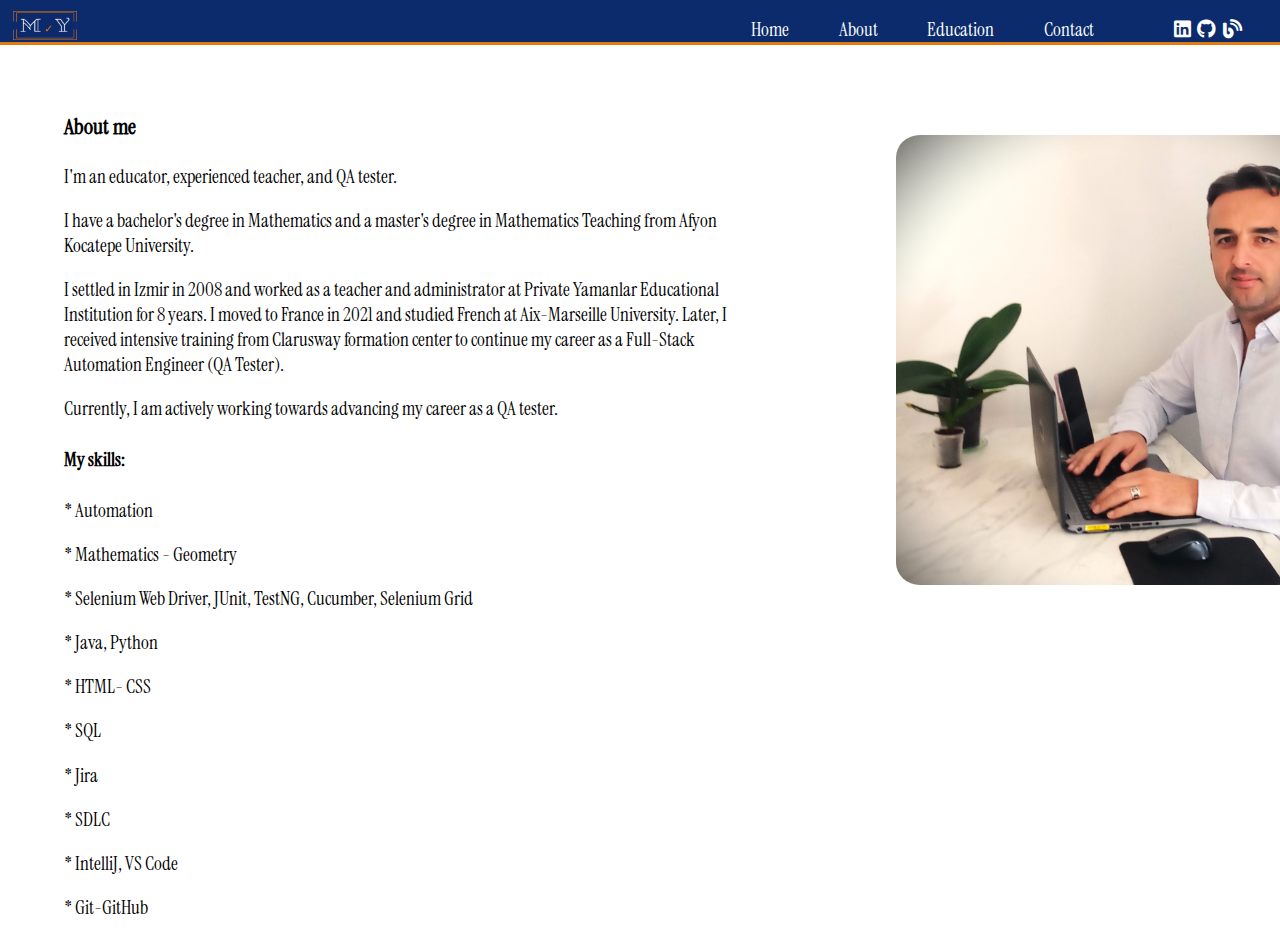
<file: about.html>
<!DOCTYPE html>
<html lang="en">
  <head>
    <meta charset="UTF-8" />
    <meta name="viewport" content="width=device-width, initial-scale=1.0" />
    <title>About</title>
    <link rel="stylesheet" href="/styles/main.css" />
    <link
      rel="stylesheet"
      href="https://cdnjs.cloudflare.com/ajax/libs/font-awesome/6.0.0/css/all.min.css"
    />
    <style>
      .picture {
        position: absolute;
        left: 70%;
        top: 15%;
        height: 50%;
        border-radius: 5%;
      }
    </style>
  </head>
  <body>
    <div class="container">
      <div class="header">
        <div class="logo">
          <img class="image" src="/assets/MY logo.png" alt="logo" />
        </div>
        <div class="menu">
          <a href="/index.html">Home</a>
          <a href="/about.html">About</a>
          <a href="/Education - Training.html">Education</a>
          <a href="/contact.html">Contact</a>
        </div>
        <div class="icons">
          <a href="https://www.linkedin.com/in/musa-yalcin/" target="_blank"
            ><i class="fa-brands fa-linkedin"></i
          ></a>
          <a href="https://github.com/myalcin60" target="_blank"
            ><i class="fa-brands fa-github"></i
          ></a>
          <a
            href="https://www.superprof.fr/mathematiques-geometrie-cours-turc-succes-inevitable-approche-innovante.html"
            target="_blank"
            ><i class="fa-solid fa-blog"></i
          ></a>
        </div>
      </div>
      <div class="body">
        <div>
          <img class="picture" src="/assets/P9.jpg" alt="picture of pencil" />
        </div>

        <div
          class="text"
          style="position: absolute; top: 10%; left: 5%; right: 40%"
        >
          <h3>About me</h3>
          <p>I'm an educator, experienced teacher, and QA tester.</p>
          <p>
            I have a bachelor's degree in Mathematics and a master's degree in
            Mathematics Teaching from Afyon Kocatepe University.
          </p>
          <p>
            I settled in Izmir in 2008 and worked as a teacher and administrator
            at Private Yamanlar Educational Institution for 8 years. I moved to
            France in 2021 and studied French at Aix-Marseille University.
            Later, I received intensive training from Clarusway formation center
            to continue my career as a Full-Stack Automation Engineer (QA
            Tester).
          </p>
          <p>
            Currently, I am actively working towards advancing my career as a QA
            tester.
          </p>

          <h4>My skills:</h4>
          <p>* Automation</p>
          <p>* Mathematics - Geometry</p>
          <p>* Selenium Web Driver, JUnit, TestNG, Cucumber, Selenium Grid</p>
          <p>* Java, Python</p>
          <p>* HTML- CSS</p>
          <p>* SQL</p>
          <p>* Jira</p>
          <p>* SDLC</p>
          <p>* IntelliJ, VS Code</p>
          <p>* Git-GitHub</p>
        </div>
      </div>
    </div>
  </body>
</html>
</file>
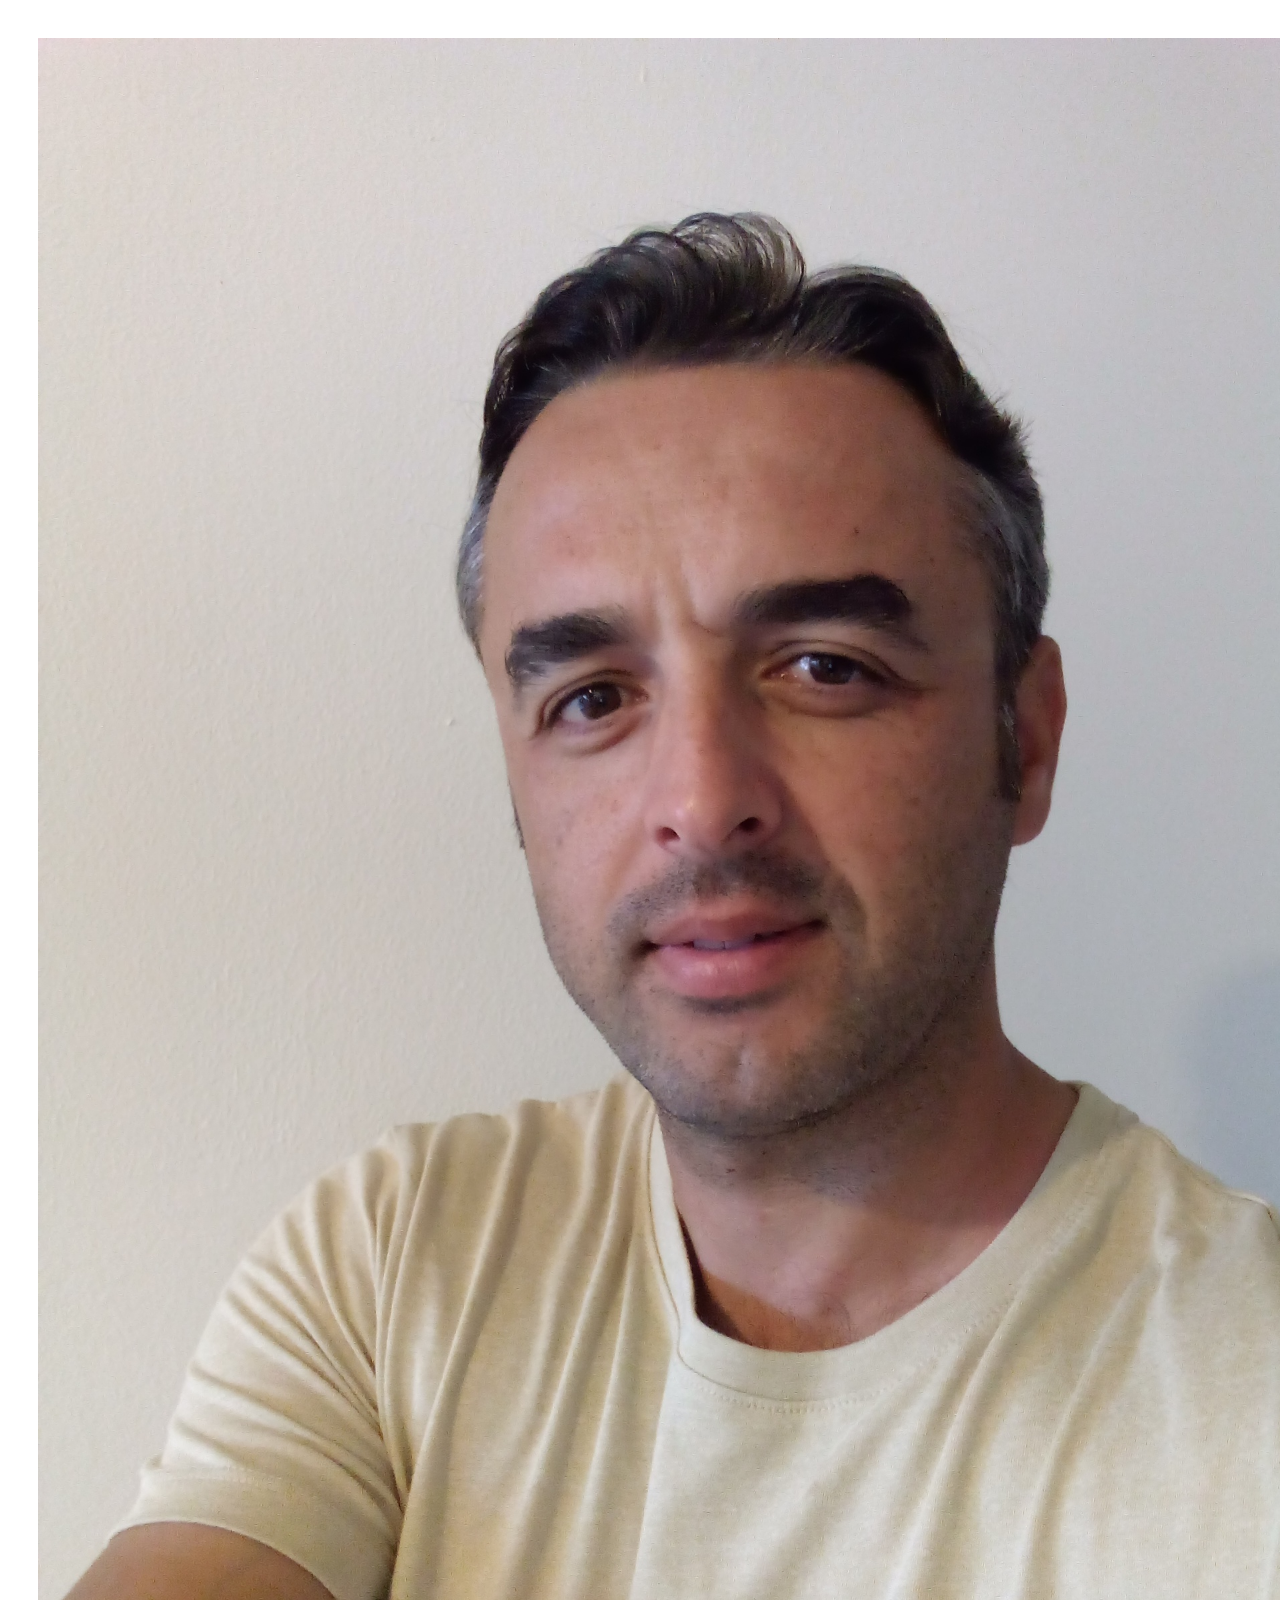
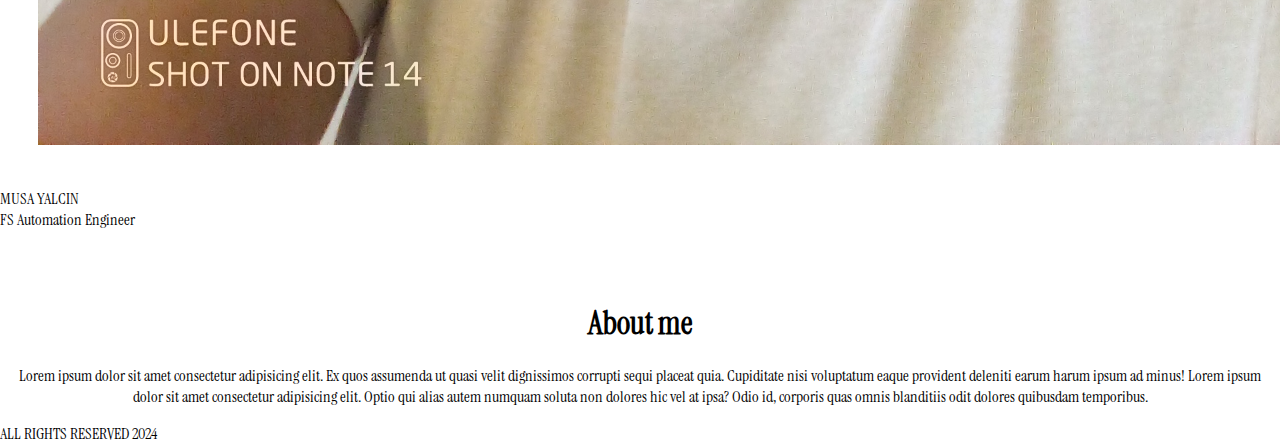
<file: aboutMe.html>
<!DOCTYPE html>
<html lang="en">
  <head>
    <meta charset="UTF-8" />
    <meta name="viewport" content="width=device-width, initial-scale=1.0" />
    <title>About Me</title>
    <link rel="stylesheet" href="/styles/main.css" />
    <link
      rel="stylesheet"
      href="https://cdnjs.cloudflare.com/ajax/libs/font-awesome/6.0.0/css/all.min.css"
    />
  </head>
  <body>
    <div class="container">
      <div class="headerContainer">
        <div class="profil">
          <img
            class="image"
            src="/assets/images/profil foto.jpg"
            alt="profile picture"
          />
        </div>
        <div class="titre">
          <div class="name">MUSA YALCIN</div>
          <div class="metier">FS Automation Engineer</div>
        </div>
        <div class="icons">
          <a href="https://www.linkedin.com/in/musa-yalcin/" target="_blank"
            ><i class="fa-brands fa-linkedin"></i
          ></a>
          <a href="https://github.com/myalcin60" target="_blank"
            ><i class="fa-brands fa-github"></i
          ></a>
          <a href=""><i class="fa-solid fa-blog"></i></a>
        </div>
      </div>
      <div class="bodyContainer">
        <div class="menu">
          <a href="/homePage.html">Home page</a>
          <a href="/aboutMe.html">About me</a>
          <a href="/myProject.html">My projects</a>
          <a href="/contactMe.html">Contact me</a>
        </div>
        <div class="content">
          <h1 style="text-align: center">About me</h1>
          <p style="text-align: center; margin-left: 10px; margin-right: 10px">
            Lorem ipsum dolor sit amet consectetur adipisicing elit. Ex quos
            assumenda ut quasi velit dignissimos corrupti sequi placeat quia.
            Cupiditate nisi voluptatum eaque provident deleniti earum harum
            ipsum ad minus! Lorem ipsum dolor sit amet consectetur adipisicing
            elit. Optio qui alias autem numquam soluta non dolores hic vel at
            ipsa? Odio id, corporis quas omnis blanditiis odit dolores quibusdam
            temporibus.
          </p>
        </div>
      </div>
      <div class="footerContainer">
        <p>ALL RIGHTS RESERVED 2024</p>
      </div>
    </div>
  </body>
</html>
</file>
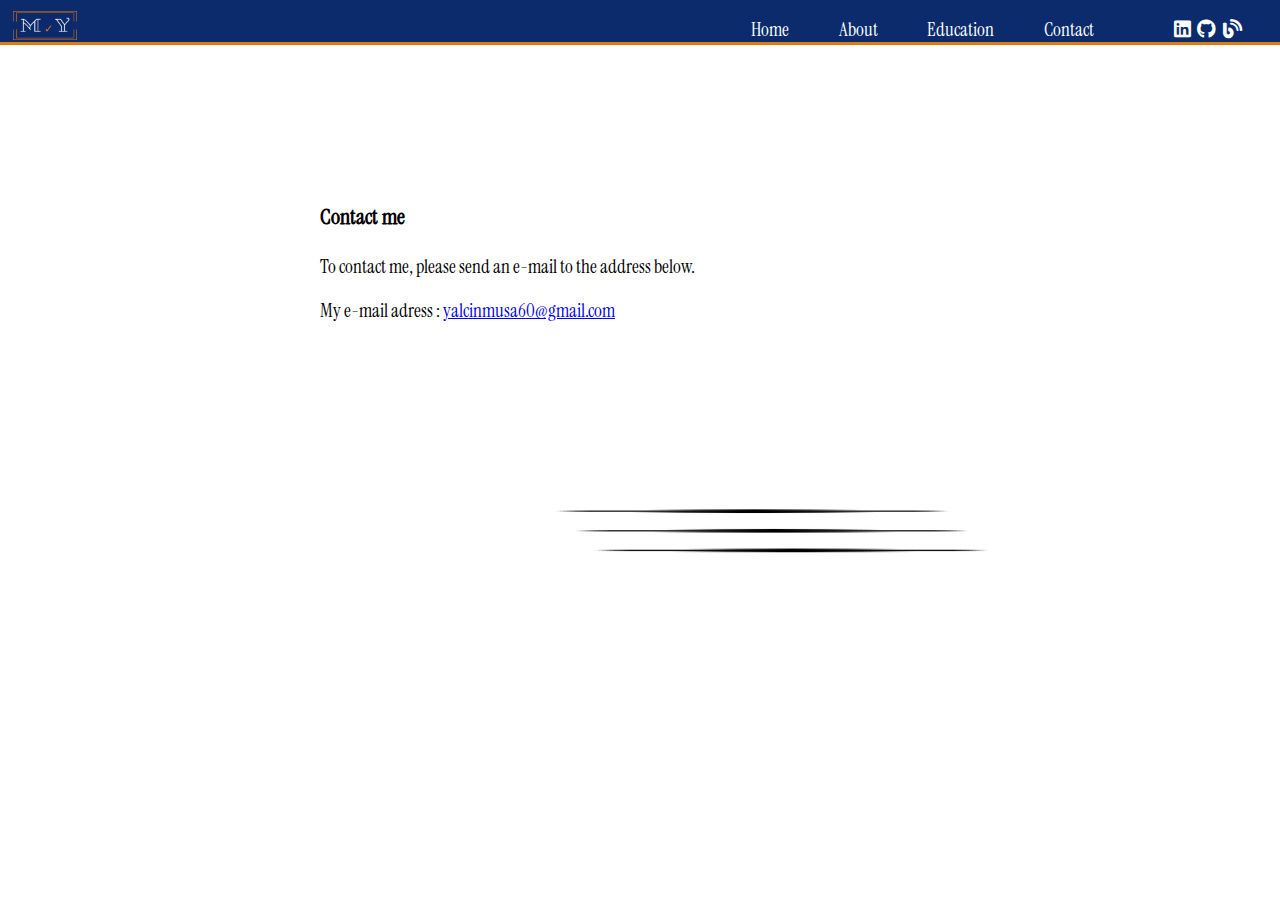
<file: contact.html>
<!DOCTYPE html>
<html lang="en">
  <head>
    <meta charset="UTF-8" />
    <meta name="viewport" content="width=device-width, initial-scale=1.0" />
    <title>Contact</title>
    <link rel="stylesheet" href="/styles/main.css" />
    <link
      rel="stylesheet"
      href="https://cdnjs.cloudflare.com/ajax/libs/font-awesome/6.0.0/css/all.min.css"
    />
  </head>
  <body>
    <div class="container">
      <div class="header">
        <div class="logo" >
          <img class="image" src="/assets/MY logo.png" alt="logo">
        </div>
        <div class="menu">
          <a href="/index.html">Home</a>
          <a href="/about.html">About</a>
          <a href="/Education - Training.html">Education</a>
          <a href="/contact.html">Contact</a>
        </div>
        <div class="icons">
          <a href="https://www.linkedin.com/in/musa-yalcin/" target="_blank"
            ><i class="fa-brands fa-linkedin"></i
          ></a>
          <a href="https://github.com/myalcin60" target="_blank"
            ><i class="fa-brands fa-github"></i
          ></a>
          <a href="https://www.superprof.fr/mathematiques-geometrie-cours-turc-succes-inevitable-approche-innovante.html" target="_blank"><i class="fa-solid fa-blog"></i></a>
        </div>
      </div>
      <div class="body">
        <div >
          <img class="picture"
          style="position: absolute;
        top: 30%;
        left: 25%;"
            src="/assets/3 lignes.jpg"
            alt="3 lignes"
          />
        </div>

        <div class="text" style="position: absolute;
        top: 20%;
        left: 25%;
        right: 40%;
        font-family:fantasy">
          <h3 >Contact me</h3>
          <p>To contact me, please send an e-mail to the address below.</p>
          <p>My e-mail adress : <a href="mailto:yalcinmusa60@gmail.com">yalcinmusa60@gmail.com </a></p>
          
        </div>
      </div>
    </div>
  </body>
</html>
</file>
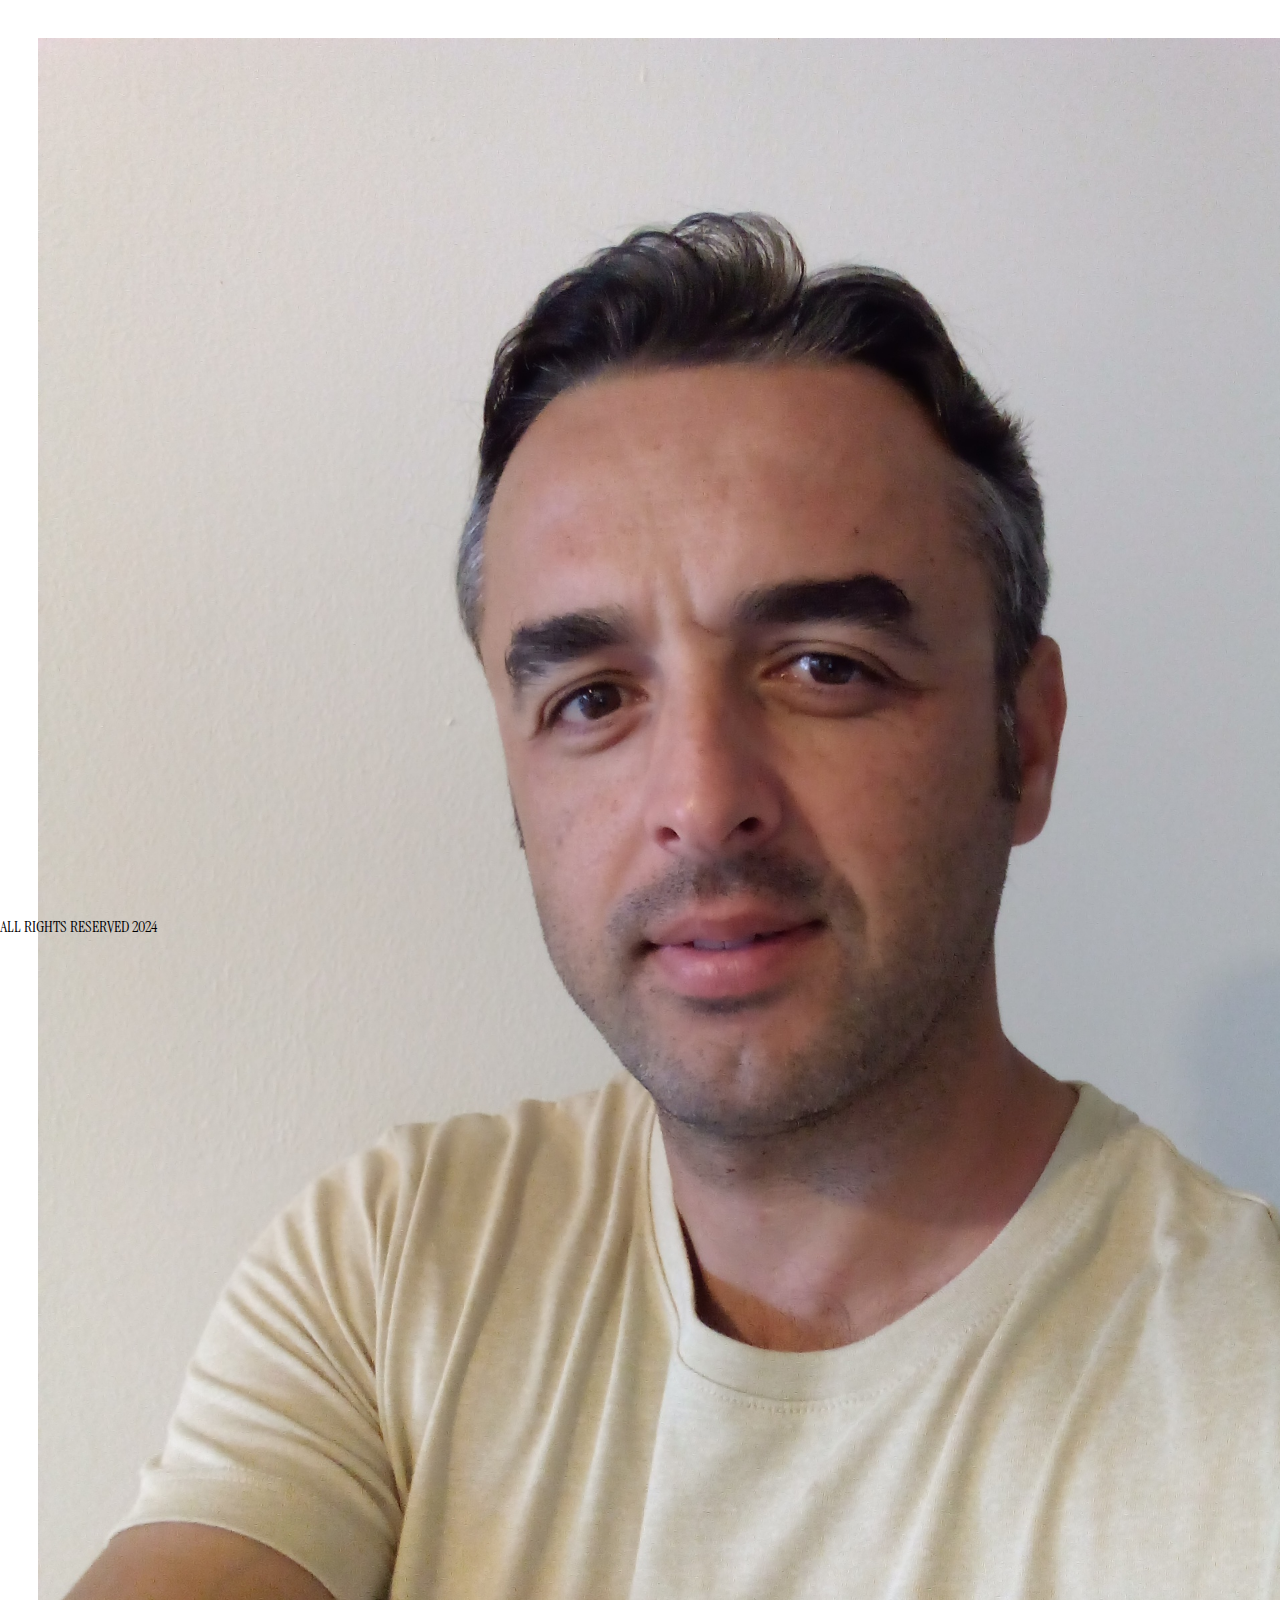
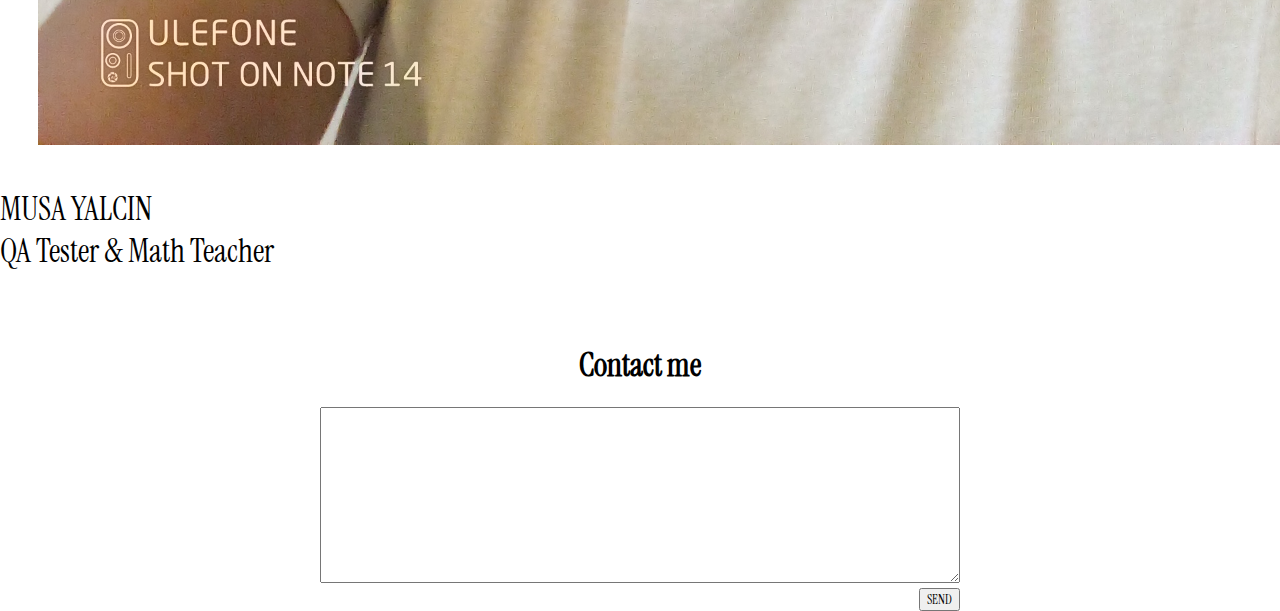
<file: contactMe.html>
<!DOCTYPE html>
<html lang="en">
  <head>
    <meta charset="UTF-8" />
    <meta name="viewport" content="width=device-width, initial-scale=1.0" />
    <title>Contact Me</title>
    <link rel="stylesheet" href="/styles/main.css" />
    <link
      rel="stylesheet"
      href="https://cdnjs.cloudflare.com/ajax/libs/font-awesome/6.0.0/css/all.min.css"
    />
  </head>
  <body>
    <div class="container">
      <div class="headerContainer">
        <div class="profil">
          <img
            class="image"
            src="/assets/images/profil foto.jpg"
            alt="profile picture"
          />
        </div>
        <div class="titre" style="font-size: xx-large">
          <div class="name">MUSA YALCIN</div>
          <div class="metier">QA Tester & Math Teacher</div>
        </div>
        <div class="icons">
          <a href="https://www.linkedin.com/in/musa-yalcin/" target="_blank"
            ><i class="fa-brands fa-linkedin"></i
          ></a>
          <a href="https://github.com/myalcin60" target="_blank"
            ><i class="fa-brands fa-github"></i
          ></a>
          <a href=""><i class="fa-solid fa-blog"></i></a>
        </div>
      </div>
      <div class="bodyContainer">
        <div class="menu">
          <a href="/index.html">Home page</a>
          <a href="/aboutMe.html">About me</a>
          <a href="/myProject.html">My projects</a>
          <a href="/contactMe.html">Contact me</a>
        </div>
        <div class="content">
            <h1 style="text-align: center;">Contact me</h1>
            <form action="" >
              <div style="display: flex;align-items: center; justify-content: center;">
                  <div style="display: flex;flex-direction: column; width: 50%;" >          
                      <textarea name=" id="" cols="50" rows="10"></textarea>
                      <div style="text-align: right;margin-top: 5px;">
                          <input type="submit" value="SEND">
                      </div>
                  </div>
              </div>
            </form>
          </div>
            </div>
          </form>
        </div>
      </div>
      <div class="footerContainer">
        <p>ALL RIGHTS RESERVED 2024</p>
      </div>
    </div>
  </body>
</html>
</file>
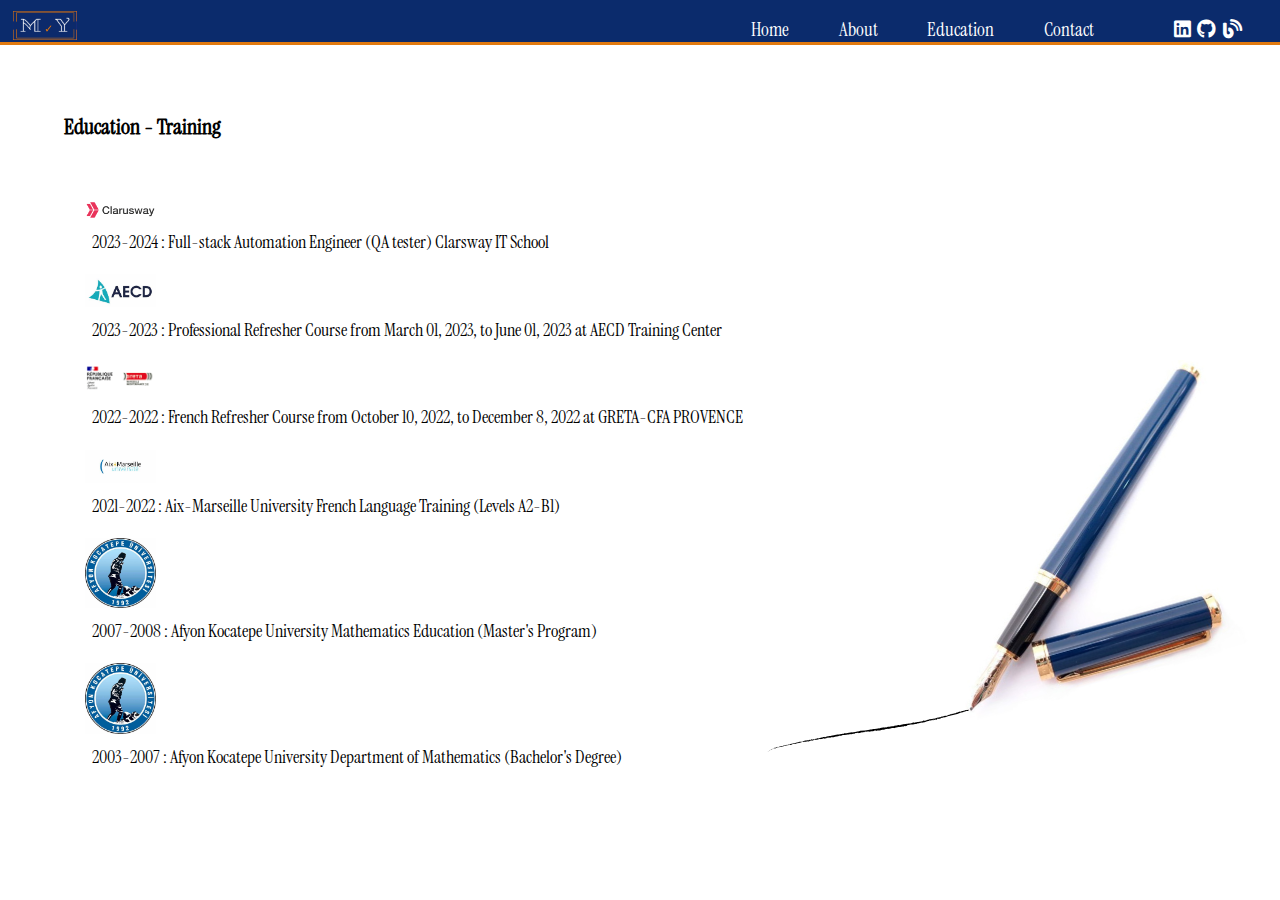
<file: Education - Training.html>
<!DOCTYPE html>
<html lang="en">
  <head>
    <meta charset="UTF-8" />
    <meta name="viewport" content="width=device-width, initial-scale=1.0" />
    <title>Education - Training</title>
    <link rel="stylesheet" href="/styles/main.css" />
    <link
      rel="stylesheet"
      href="https://cdnjs.cloudflare.com/ajax/libs/font-awesome/6.0.0/css/all.min.css"
    />
  </head>
  <body>
    <div class="container">
      <div class="header">
        <div class="logo">
          <img class="image" src="/assets/MY logo.png" alt="logo" />
        </div>
        <div class="menu">
          <a href="/pages/index.html">Home</a>
          <a href="/pages/about.html">About</a>
          <a href="/pages/Education - Training.html">Education</a>
          <a href="/pages/contact.html">Contact</a>
        </div>
        <div class="icons">
          <a href="https://www.linkedin.com/in/musa-yalcin/" target="_blank"
            ><i class="fa-brands fa-linkedin"></i
          ></a>
          <a href="https://github.com/myalcin60" target="_blank"
            ><i class="fa-brands fa-github"></i
          ></a>
          <a href="https://www.superprof.fr/mathematiques-geometrie-cours-turc-succes-inevitable-approche-innovante.html" target="_blank"><i class="fa-solid fa-blog"></i></a>
        </div>
      </div>
      <div class="body">
        <div>
          <img
            class="picture"
            src="/assets/tsrm klm4.png"
            alt="picture of pencil"
          />
        </div>
        <div>
          <div
            class="text"
            style="position: absolute; top: 10%; left: 5%; right: 40%"
          >
            <h3>Education - Training</h3>
          </div>
          <div style="position: absolute; top: 20%; left: 5%; right: 40%">
            <div class="image">
              <img src="/assets/clarusway.png" alt="" />
              <p>
                2023-2024 : Full-stack Automation Engineer (QA tester) Clarsway
                IT School
              </p>
            </div>
            <div class="image">
              <img src="/assets/AECD2.png" alt="" />
              <p>
                2023-2023 : Professional Refresher Course from March 01, 2023,
                to June 01, 2023 at AECD Training Center
              </p>
            </div>
            <div class="image">
              <img src="/assets/Greta.png" alt="" />
              <p>
                2022-2022 : French Refresher Course from October 10, 2022, to
                December 8, 2022 at GRETA-CFA PROVENCE
              </p>
            </div>
            <div class="image">
              <img src="/assets/Aix-marsille.jpeg" alt="" />
              <p>
                2021-2022 : Aix-Marseille University French Language Training
                (Levels A2-B1)
              </p>
            </div>
            <div class="image">
              <img src="/assets/afyon.jpeg" alt="" />
              <p>
                2007-2008 : Afyon Kocatepe University Mathematics Education
                (Master's Program)
              </p>
            </div>
            <div class="image">
              <img src="/assets/afyon.jpeg" alt="" />
              <p>
                2003-2007 : Afyon Kocatepe University Department of Mathematics
                (Bachelor's Degree)
              </p>
            </div>
          </div>
        </div>
      </div>
    </div>
  </body>
</html>
</file>
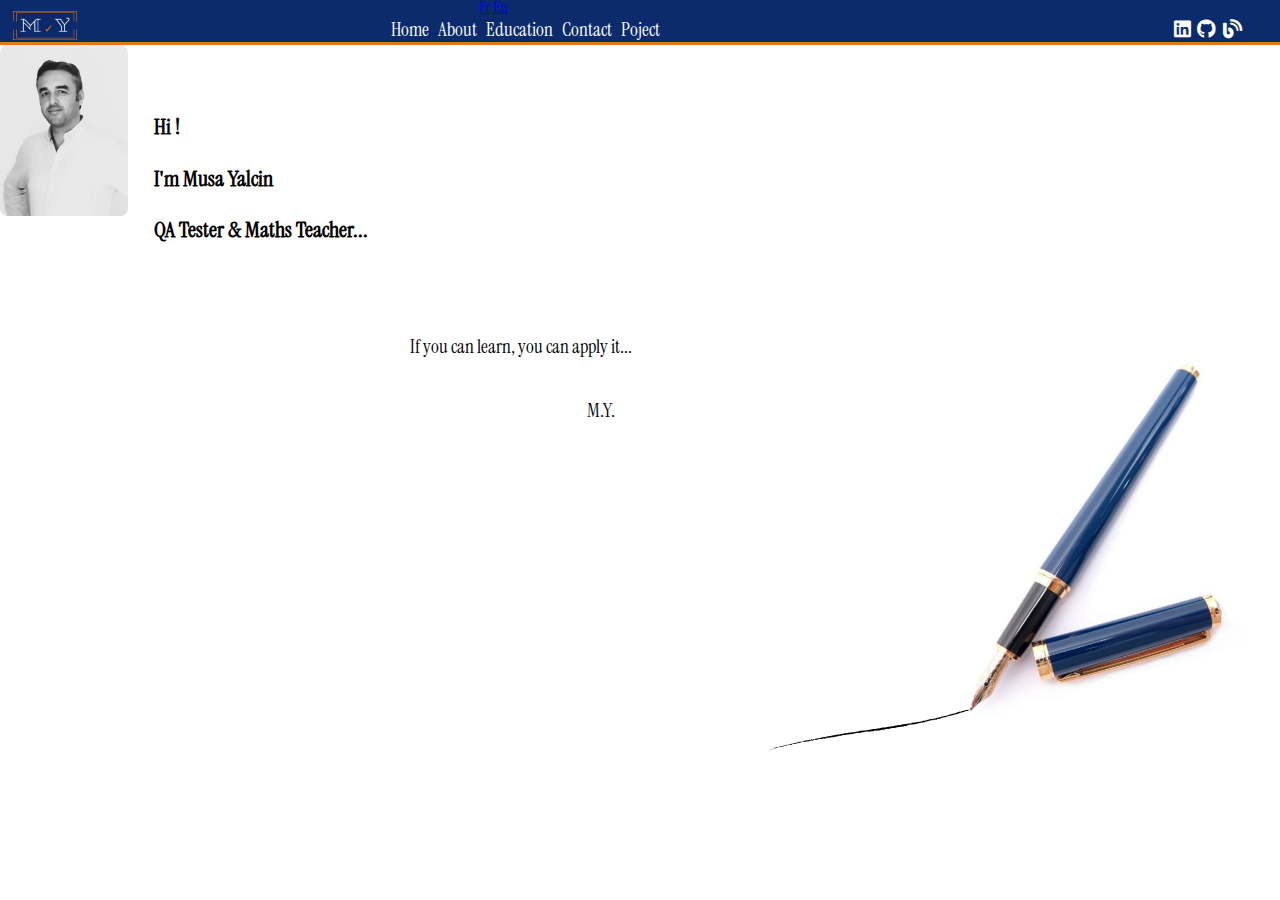
<file: en.html>
<!DOCTYPE html>
<html lang="en">
  <head>
    <meta charset="UTF-8" />
    <meta name="viewport" content="width=device-width, initial-scale=1.0" />
    <title>English</title>
    <link rel="stylesheet" href="/styles/main.css" />
    <link
      rel="stylesheet"
      href="https://cdnjs.cloudflare.com/ajax/libs/font-awesome/6.0.0/css/all.min.css"
    />
  </head>
  <body>
    <div class="container">
      <div class="header">
        <div class="logo">
          <img class="image" src="/assets/MY logo.png" alt="logo" />
        </div>
        <div class="language">
          <a  href="/fr.html">Fr</a>
          <a  href="/en.html">En</a>

          <div class="menu">
            <a href="/index.html">Home</a>
            <a href="/about.html">About</a>
            <a href="/Education - Training.html">Education</a>
            <a href="/contact.html">Contact</a>
            <a href="/project.html">Poject</a>
          </div>
        </div>

        <div class="icons">
          <a href="https://www.linkedin.com/in/musa-yalcin/" target="_blank"
            ><i class="fa-brands fa-linkedin"></i
          ></a>
          <a href="https://github.com/myalcin60" target="_blank"
            ><i class="fa-brands fa-github"></i
          ></a>
          <a
            href="https://www.superprof.fr/mathematiques-geometrie-cours-turc-succes-inevitable-approche-innovante.html"
            target="_blank"
            ><i class="fa-solid fa-blog"></i
          ></a>
        </div>
      </div>
      <div class="body">
        <div>
          <div>
            <img
              src="/assets/P8.jpg"
              alt="photo"
              width="10%"
              style="border-radius: 5%"
            />
          </div>
          <img
            class="picture"
            src="/assets/tsrm klm4.png"
            alt="picture of pencil"
          />
        </div>
        <div class="hi">
          <h3>Hi !</h3>
          <h3>I'm Musa Yalcin</h3>
          <h3>QA Tester & Maths Teacher...</h3>
        </div>
        <div class="text">
          <p>If you can learn, you can apply it...</p>
          <p style="position: absolute; left: 80%">M.Y.</p>
        </div>
      </div>
    </div>
  </body>
</html>
</file>
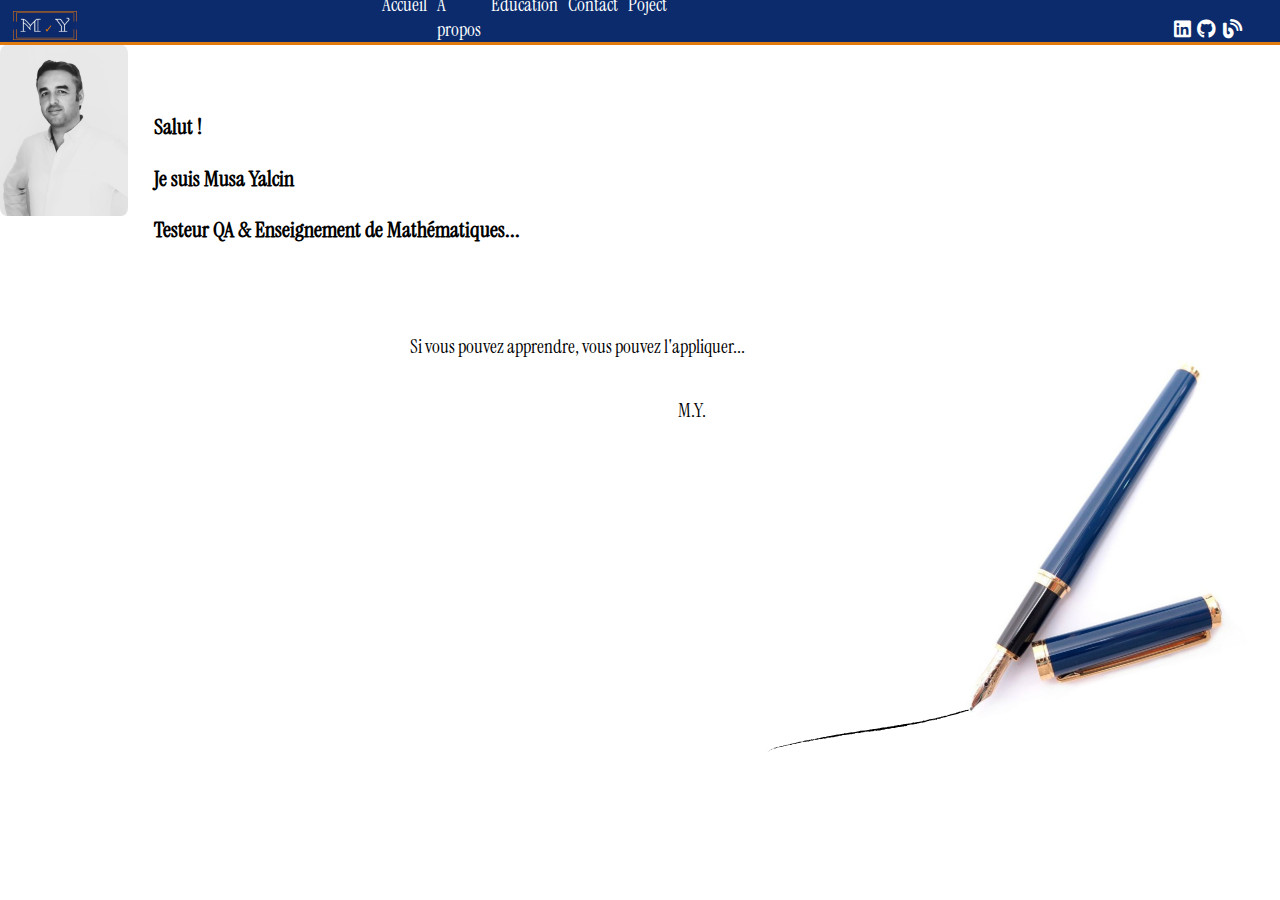
<file: fr.html>
<!DOCTYPE html>
<html lang="en">
  <head>
    <meta charset="UTF-8" />
    <meta name="viewport" content="width=device-width, initial-scale=1.0" />
    <title>Home Page</title>
    <link rel="stylesheet" href="/styles/main.css" />
    <link
      rel="stylesheet"
      href="https://cdnjs.cloudflare.com/ajax/libs/font-awesome/6.0.0/css/all.min.css"
    />
  </head>
  <body>
    <div class="container">
      <div class="header">
        <div class="logo">
          <img class="image" src="/assets/MY logo.png" alt="logo" />
        </div>
        <div class="language">
          <a  href="/fr.html">Fr</a>
          <a  href="/en.html">En</a>

          <div class="menu">
            <a href="/fr.html">Accueil</a>
            <a href="/fr_about.html">À propos</a>
            <a href="/fr_Education.html">Éducation</a>
            <a href="/fr_contact.html">Contact</a>
            <a href="/fr_project.html">Poject</a>
          </div>
        </div>
       

        <div class="icons">
          <a href="https://www.linkedin.com/in/musa-yalcin/" target="_blank"
            ><i class="fa-brands fa-linkedin"></i
          ></a>
          <a href="https://github.com/myalcin60" target="_blank"
            ><i class="fa-brands fa-github"></i
          ></a>
          <a
            href="https://www.superprof.fr/mathematiques-geometrie-cours-turc-succes-inevitable-approche-innovante.html"
            target="_blank"
            ><i class="fa-solid fa-blog"></i
          ></a>
        </div>
      </div>
      <div class="body">
        <div>
          <div>
            <img
              src="/assets/P8.jpg"
              alt="photo"
              width="10%"
              style="border-radius: 5%"
            />
          </div>
          <img
            class="picture"
            src="/assets/tsrm klm4.png"
            alt="picture of pencil"
          />
        </div>
        <div class="hi">
          <h3>Salut !</h3>
          <h3>Je suis Musa Yalcin</h3>
          <h3>Testeur QA & Enseignement de Mathématiques...</h3>
        </div>
        <div class="text">
          <p>Si vous pouvez apprendre, vous pouvez l'appliquer...</p>
          <p style="position: absolute; left: 80%">M.Y.</p>
        </div>
      </div>
    </div>
  </body>
</html>
</file>
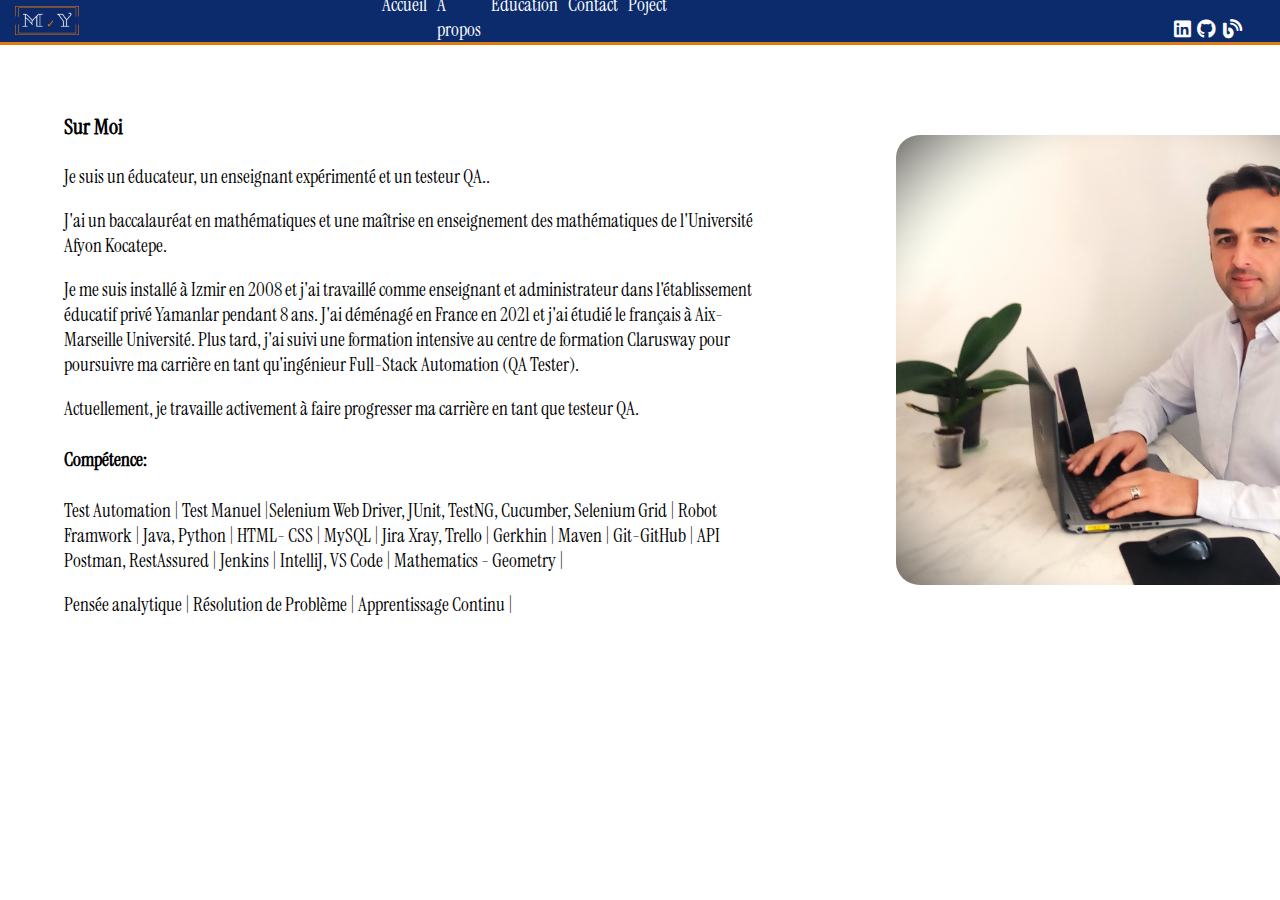
<file: fr_about.html>
<!DOCTYPE html>
<html lang="en">
  <head>
    <meta charset="UTF-8" />
    <meta name="viewport" content="width=device-width, initial-scale=1.0" />
    <title>About</title>
    <link rel="stylesheet" href="/styles/main.css" />
    <link
      rel="stylesheet"
      href="https://cdnjs.cloudflare.com/ajax/libs/font-awesome/6.0.0/css/all.min.css"
    />
    <style>
      .picture {
        position: absolute;
        left: 70%;
        top: 15%;
        height: 50%;
        border-radius: 5%;
      }
    </style>
  </head>
  <body>
    <div class="container">
      <div class="header">
        <div class="logo">
          <a href="/index.html">
            <img class="image" src="/assets/MY logo.png" alt="logo" />
            </a>
        </div>
        <div class="language">
          <a  href="/fr.html">Fr</a>
          <a  href="/en.html">En</a>

          <div class="menu">
            <a href="/fr.html">Accueil</a>
            <a href="/fr_about.html">À propos</a>
            <a href="/fr_Education.html">Éducation</a>
            <a href="/fr_contact.html">Contact</a>
            <a href="/fr_project.html">Poject</a>
          </div>
        </div>
        <div class="icons">
          <a href="https://www.linkedin.com/in/musa-yalcin/" target="_blank"
            ><i class="fa-brands fa-linkedin"></i
          ></a>
          <a href="https://github.com/myalcin60" target="_blank"
            ><i class="fa-brands fa-github"></i
          ></a>
          <a
            href="https://www.superprof.fr/mathematiques-geometrie-cours-turc-succes-inevitable-approche-innovante.html"
            target="_blank"
            ><i class="fa-solid fa-blog"></i
          ></a>
        </div>
      </div>
      <div class="body">
        <div>
          <img class="picture" src="/assets/P9.jpg" alt="picture of pencil" />
        </div>

        <div
          class="text"
          style="position: absolute; top: 10%; left: 5%; right: 40%"
        >
          <h3>Sur Moi</h3>
          <p>Je suis un éducateur, un enseignant expérimenté et un testeur QA..</p>
          <p>
            J'ai un baccalauréat en mathématiques et une maîtrise en enseignement
             des mathématiques de l'Université Afyon Kocatepe.
          </p>
          <p>
            Je me suis installé à Izmir en 2008 et j'ai travaillé comme enseignant
             et administrateur dans l'établissement éducatif privé Yamanlar pendant 8 ans.
              J'ai déménagé en France en 2021 et j'ai étudié le français à Aix-Marseille Université.
               Plus tard, j'ai suivi une formation intensive au centre de formation 
            Clarusway pour poursuivre ma carrière en tant qu'ingénieur Full-Stack Automation (QA Tester).
          </p>
          <p>
            Actuellement, je travaille activement à faire progresser ma carrière en tant que testeur QA.
          </p>

          <h4>Compétence:</h4>
          <p>Test Automation | Test Manuel |Selenium Web Driver, JUnit, TestNG, Cucumber, Selenium Grid | Robot Framwork 
            | Java, Python | HTML- CSS | MySQL | Jira Xray, Trello | Gerkhin | Maven | Git-GitHub | 
            API Postman, RestAssured | Jenkins | IntelliJ, VS Code | Mathematics - Geometry |</p>
            <p>
              Pensée analytique | Résolution de Problème | Apprentissage Continu |
            </p>
        </div>
      </div>
    </div>
      <!-- MODÜLER JAVASCRIPT -->
      <script type="module" src="/styles/javascript.js"></script>
  </body>
</html>
</file>
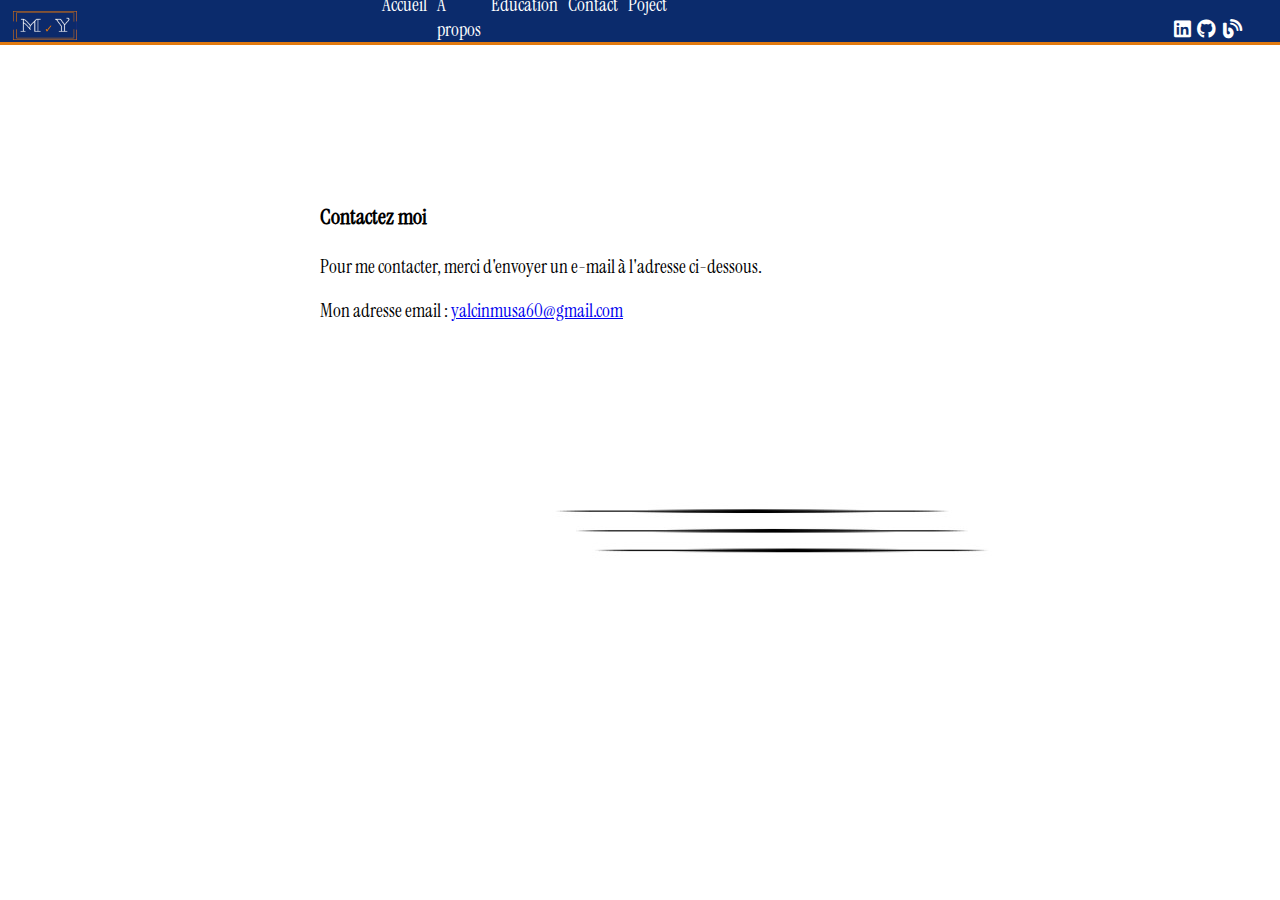
<file: fr_contact.html>
<!DOCTYPE html>
<html lang="en">
  <head>
    <meta charset="UTF-8" />
    <meta name="viewport" content="width=device-width, initial-scale=1.0" />
    <title>Contact</title>
    <link rel="stylesheet" href="/styles/main.css" />
    <link
      rel="stylesheet"
      href="https://cdnjs.cloudflare.com/ajax/libs/font-awesome/6.0.0/css/all.min.css"
    />
  </head>
  <body>
    <div class="container">
      <div class="header">
        <div class="logo" >
          <img class="image" src="/assets/MY logo.png" alt="logo">
        </div>
        <div class="language">
          <a  href="/fr.html">Fr</a>
          <a  href="/en.html">En</a>

          <div class="menu">
            <a href="/fr.html">Accueil</a>
            <a href="/fr_about.html">À propos</a>
            <a href="/fr_Education.html">Éducation</a>
            <a href="/fr_contact.html">Contact</a>
            <a href="/fr_project.html">Poject</a>
          </div>
        </div>
        <div class="icons">
          <a href="https://www.linkedin.com/in/musa-yalcin/" target="_blank"
            ><i class="fa-brands fa-linkedin"></i
          ></a>
          <a href="https://github.com/myalcin60" target="_blank"
            ><i class="fa-brands fa-github"></i
          ></a>
          <a href="https://www.superprof.fr/mathematiques-geometrie-cours-turc-succes-inevitable-approche-innovante.html" target="_blank"><i class="fa-solid fa-blog"></i></a>
        </div>
      </div>
      <div class="body">
        <div >
          <img class="picture"
          style="position: absolute;
        top: 30%;
        left: 25%;"
            src="/assets/3 lignes.jpg"
            alt="3 lignes"
          />
        </div>

        <div class="text" style="position: absolute;
        top: 20%;
        left: 25%;
        right: 40%;
        font-family:fantasy">
          <h3 >Contactez moi</h3>
          <p>Pour me contacter, merci d'envoyer un e-mail à l'adresse ci-dessous.</p>
          <p>Mon adresse email : <a href="mailto:yalcinmusa60@gmail.com">yalcinmusa60@gmail.com </a></p>
          
        </div>
      </div>
    </div>
  </body>
</html>
</file>
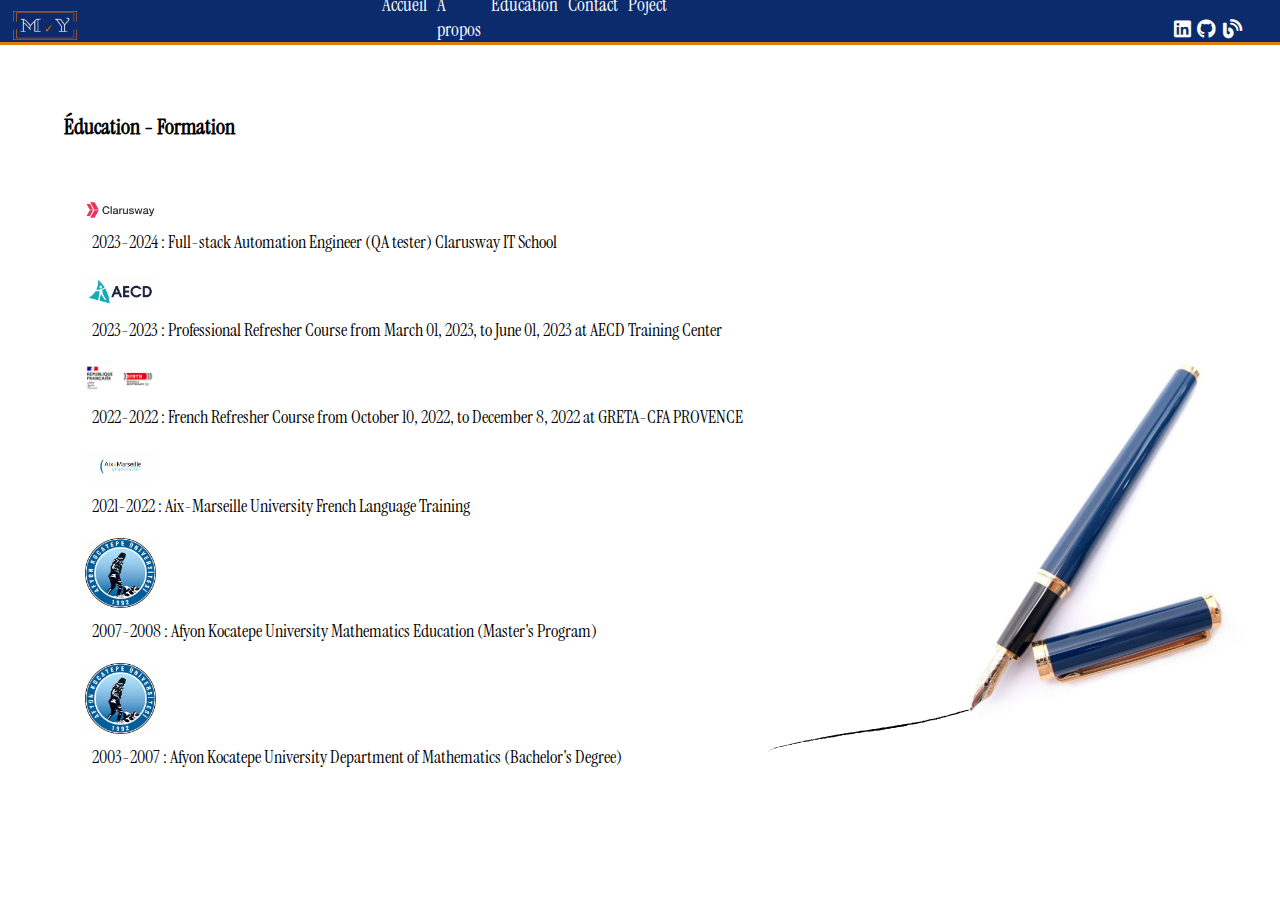
<file: fr_Education.html>
<!DOCTYPE html>
<html lang="en">
  <head>
    <meta charset="UTF-8" />
    <meta name="viewport" content="width=device-width, initial-scale=1.0" />
    <title>Education - Training</title>
    <link rel="stylesheet" href="/styles/main.css" />
    <link
      rel="stylesheet"
      href="https://cdnjs.cloudflare.com/ajax/libs/font-awesome/6.0.0/css/all.min.css"
    />
  </head>
  <body>
    <div class="container">
      <div class="header">
        <div class="logo">
          <img class="image" src="/assets/MY logo.png" alt="logo" />
        </div>
        <div class="language">
          <a  href="/fr.html">Fr</a>
          <a  href="/en.html">En</a>

          <div class="menu">
            <a href="/fr.html">Accueil</a>
            <a href="/fr_about.html">À propos</a>
            <a href="/fr_Education.html">Éducation</a>
            <a href="/fr_contact.html">Contact</a>
            <a href="/fr_project.html">Poject</a>
          </div>
        </div>
        <div class="icons">
          <a href="https://www.linkedin.com/in/musa-yalcin/" target="_blank"
            ><i class="fa-brands fa-linkedin"></i
          ></a>
          <a href="https://github.com/myalcin60" target="_blank"
            ><i class="fa-brands fa-github"></i
          ></a>
          <a
            href="https://www.superprof.fr/mathematiques-geometrie-cours-turc-succes-inevitable-approche-innovante.html"
            target="_blank"
            ><i class="fa-solid fa-blog"></i
          ></a>
        </div>
      </div>
      <div class="body">
        <div>
          <img
            class="picture"
            src="/assets/tsrm klm4.png"
            alt="picture of pencil"
          />
        </div>
        <div>
          <div
            class="text"
            style="position: absolute; top: 10%; left: 5%; right: 40%"
          >
            <h3>Éducation - Formation</h3>
          </div>
          <div style="position: absolute; top: 20%; left: 5%; right: 40%">
            <div class="image">
              <img src="/assets/clarusway.png" alt="" />
              <p>
                2023-2024 : Full-stack Automation Engineer (QA tester) Clarusway
                IT School
              </p>
            </div>
            <div class="image">
              <img src="/assets/AECD2.png" alt="" />
              <p>
                2023-2023 : Professional Refresher Course from March 01, 2023,
                to June 01, 2023 at AECD Training Center
              </p>
            </div>
            <div class="image">
              <img src="/assets/Greta.png" alt="" />
              <p>
                2022-2022 : French Refresher Course from October 10, 2022, to
                December 8, 2022 at GRETA-CFA PROVENCE
              </p>
            </div>
            <div class="image">
              <img src="/assets/Aix-marsille.jpeg" alt="" />
              <p>
                2021-2022 : Aix-Marseille University French Language Training
              </p>
            </div>
            <div class="image">
              <img src="/assets/afyon.jpeg" alt="" />
              <p>
                2007-2008 : Afyon Kocatepe University Mathematics Education
                (Master's Program)
              </p>
            </div>
            <div class="image">
              <img src="/assets/afyon.jpeg" alt="" />
              <p>
                2003-2007 : Afyon Kocatepe University Department of Mathematics
                (Bachelor's Degree)
              </p>
            </div>
          </div>
        </div>
      </div>
    </div>
  </body>
</html>
</file>
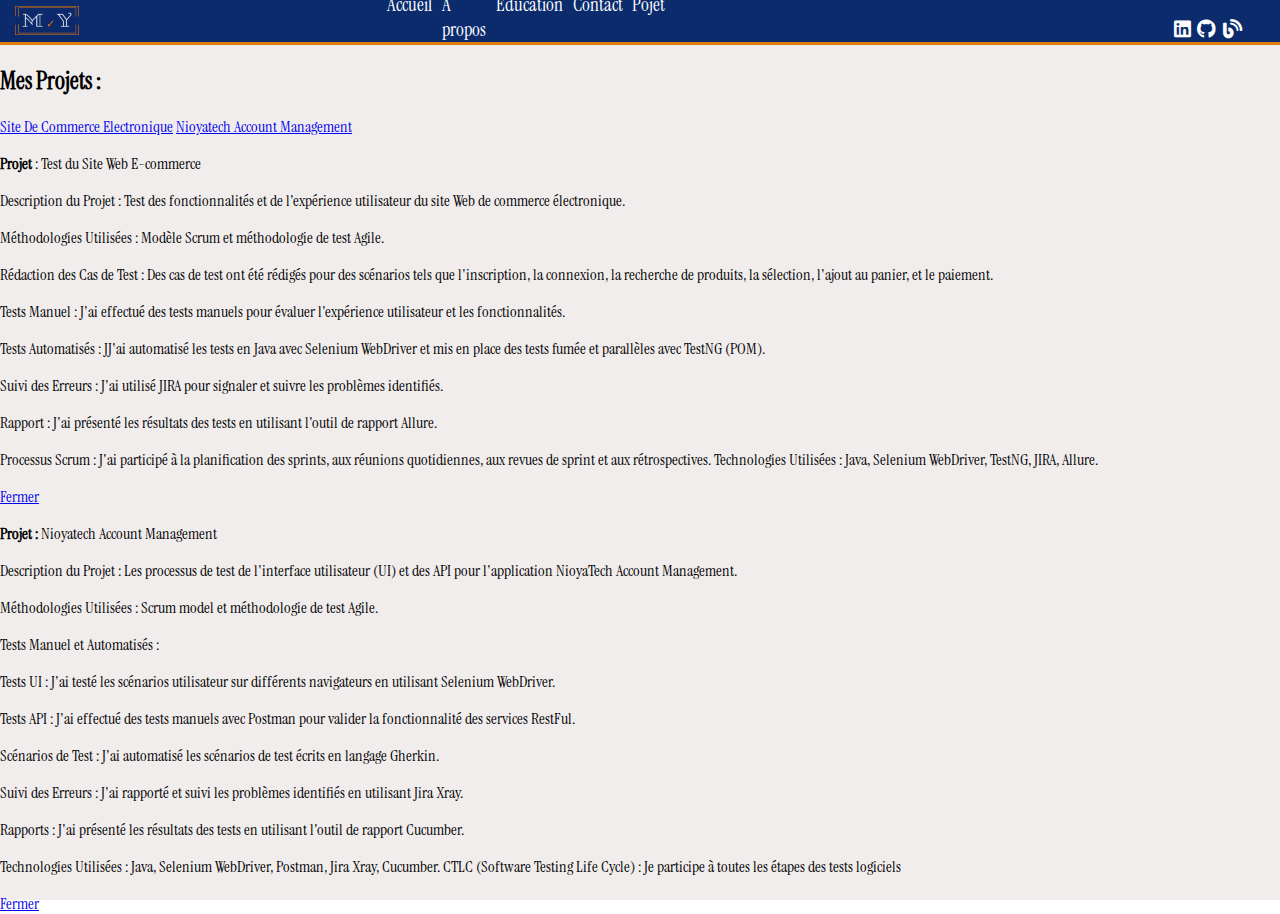
<file: fr_project.html>
<!DOCTYPE html>
<html lang="en">
  <head>
    <meta charset="UTF-8" />
    <meta name="viewport" content="width=device-width, initial-scale=1.0" />
    <title>Projet</title>
    <link rel="stylesheet" href="/styles/main.css" />
    <link
      rel="stylesheet"
      href="https://cdnjs.cloudflare.com/ajax/libs/font-awesome/6.0.0/css/all.min.css"
    />
  </head>
  <body style="background-color: rgb(241, 237, 237);">
    <div class="container">
      <div class="header">
        <div class="logo" >
          <a href="/index.html">
            <img class="image" src="/assets/MY logo.png" alt="logo" />
            </a>
        </div>
        <div class="language">
          <a  href="/fr.html">Fr</a>
          <a  href="/en.html">En</a>

          <div class="menu">
            <a href="/fr.html">Accueil</a>
            <a href="/fr_about.html">À propos</a>
            <a href="/fr_Education.html">Éducation</a>
            <a href="/fr_contact.html">Contact</a>
            <a href="/fr_project.html">Pojet</a>
          </div>
        </div>
        <div class="icons">

          <a href="https://www.linkedin.com/in/musa-yalcin/" target="_blank"
            ><i class="fa-brands fa-linkedin"></i
          ></a>
          <a href="https://github.com/myalcin60" target="_blank"
            ><i class="fa-brands fa-github"></i
          ></a>
          <a href="https://www.superprof.fr/mathematiques-geometrie-cours-turc-succes-inevitable-approche-innovante.html" target="_blank"><i class="fa-solid fa-blog"></i></a>
        </div>
      </div>
      <div>
        <H2>Mes Projets :</H2>
      </div>
      <div class="container-project"> 
        <a href="#proj1" class="pro" id="proj1-link">Site De Commerce Electronique</a>
        <a href="#proj2" class="pro" id="proj2-link">Nioyatech Account Management</a>
        
      </div>
      <div class="description-box" id="proj1">
        <p><strong>Projet</strong> : Test du Site Web E-commerce</p>
          <p>Description du Projet : Test des fonctionnalités et de l'expérience utilisateur du site
          Web de commerce électronique.</p>
        <p>  Méthodologies Utilisées : Modèle Scrum et méthodologie de test Agile.
        </p> <p>Rédaction des Cas de Test : Des cas de test ont été rédigés pour des scénarios tels
          que l'inscription, la connexion, la recherche de produits, la sélection, l'ajout au
          panier, et le paiement.</p>
         <p>
          Tests Manuel : J'ai effectué des tests manuels pour évaluer l'expérience utilisateur
          et les fonctionnalités.
        </p> 
        <p>Tests Automatisés : JJ'ai automatisé les tests en Java avec Selenium WebDriver et
          mis en place des tests fumée et parallèles avec TestNG (POM).
        </p>
         <p>Suivi des Erreurs : J'ai utilisé JIRA pour signaler et suivre les problèmes identifiés.
          </p>
          <p> Rapport : J'ai présenté les résultats des tests en utilisant l'outil de rapport Allure.
          </p>
            <p>Processus Scrum : J'ai participé à la planification des sprints, aux réunions
          quotidiennes, aux revues de sprint et aux rétrospectives.
          Technologies Utilisées : Java, Selenium WebDriver, TestNG, JIRA, Allure.</p>
        </p>
        <a href="#" class="close-btn">Fermer</a>
      </div>
      <div class="description-box" id="proj2">
          <p><strong>Projet :</strong> Nioyatech Account Management</p>
           <p> Description du Projet : Les processus de test de l'interface utilisateur (UI) et des API
            pour l'application NioyaTech Account Management.
          </p>
          <p> Méthodologies Utilisées : Scrum model et méthodologie de test Agile.
          </p>
          <p> Tests Manuel et Automatisés :
            <div>
              <p>Tests UI : J'ai testé les scénarios utilisateur sur différents navigateurs en
            utilisant Selenium WebDriver.
          </p>
          <p>Tests API : J'ai effectué des tests manuels avec Postman pour valider la
            fonctionnalité des services RestFul.</p>
          </div>
          </p>
          <p>Scénarios de Test : J'ai automatisé les scénarios de test écrits en langage Gherkin.
          </p>
          <p> Suivi des Erreurs : J'ai rapporté et suivi les problèmes identifiés en utilisant Jira Xray.
          </p>
          <p>Rapports : J'ai présenté les résultats des tests en utilisant l'outil de rapport
            Cucumber.
          </p>
          <p> Technologies Utilisées : Java, Selenium WebDriver, Postman, Jira Xray, Cucumber.
            CTLC (Software Testing Life Cycle) : Je participe à toutes les étapes des tests
            logiciels</p>
          <a href="#" class="close-btn">Fermer</a>
      </div>
    </div>
      <!-- MODÜLER JAVASCRIPT -->
      <script type="module" src="/styles/javascript.js"></script>
  </body>
</html>
</file>
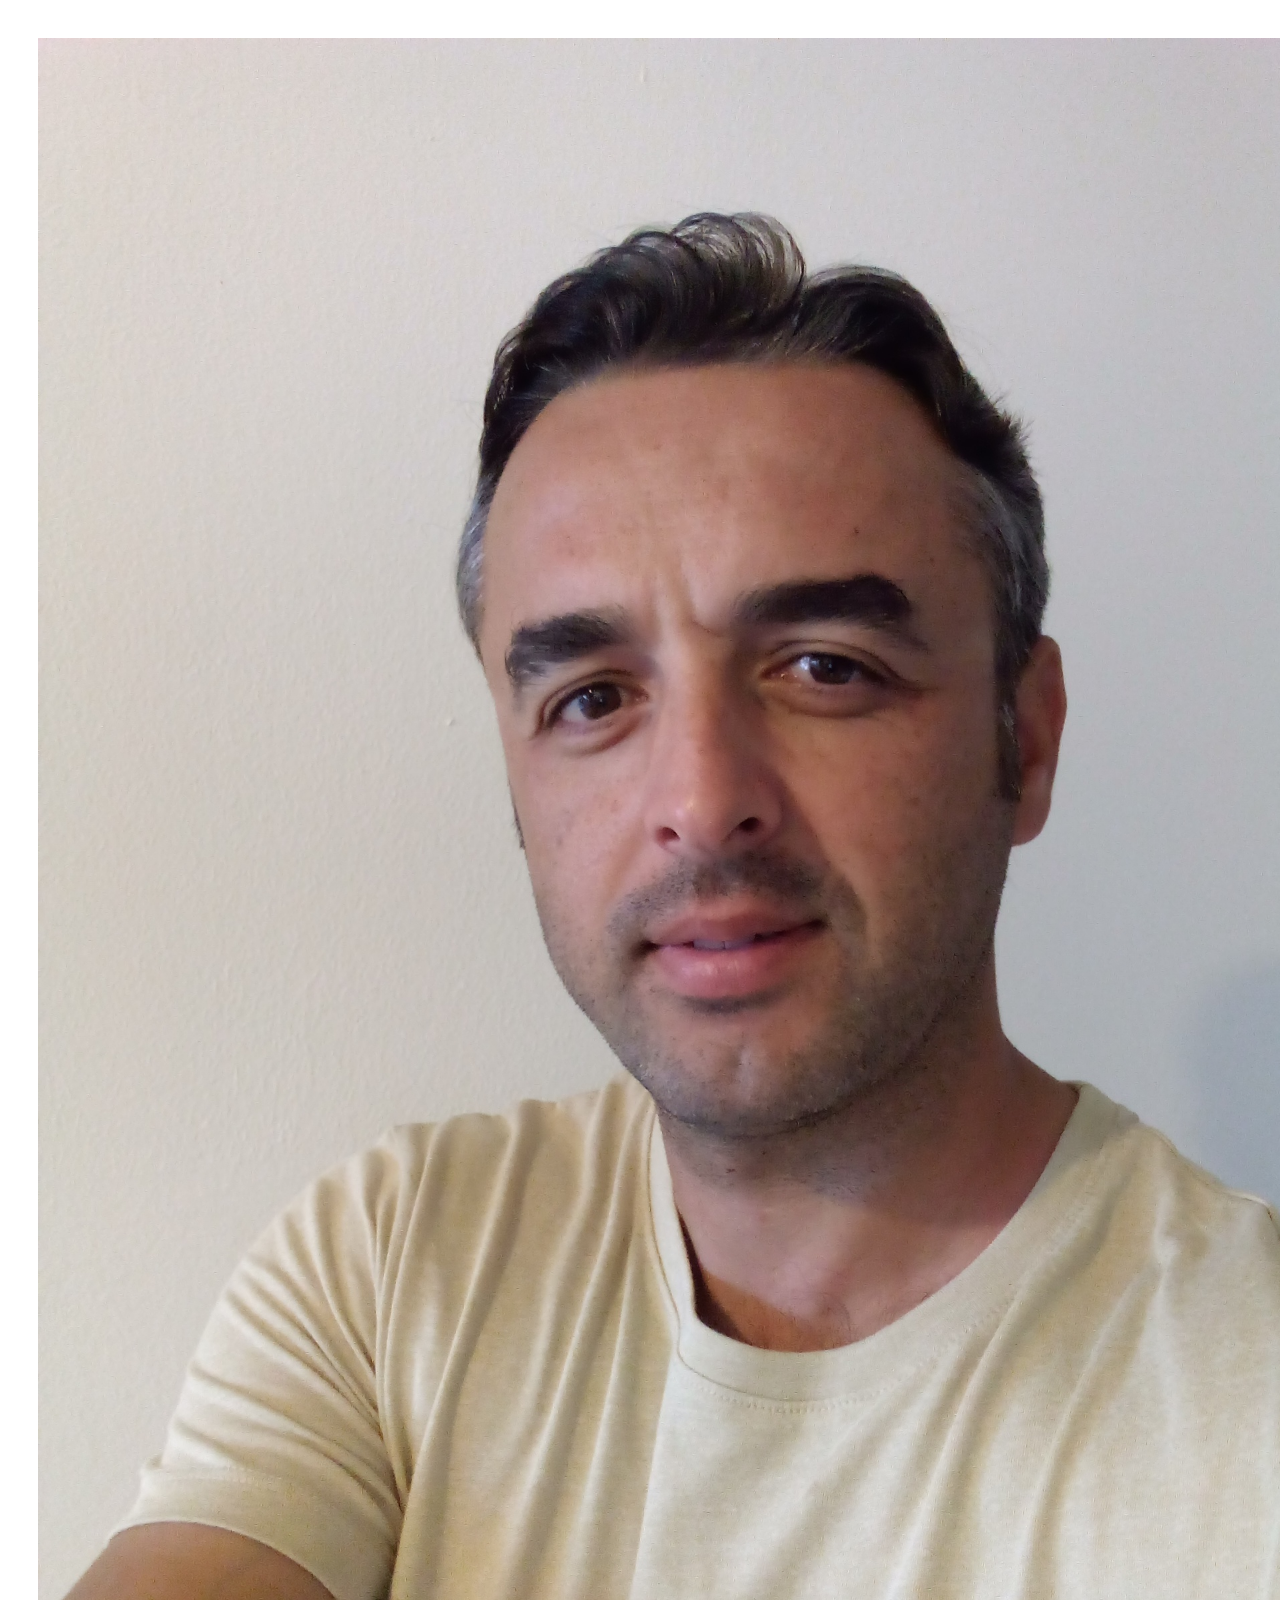
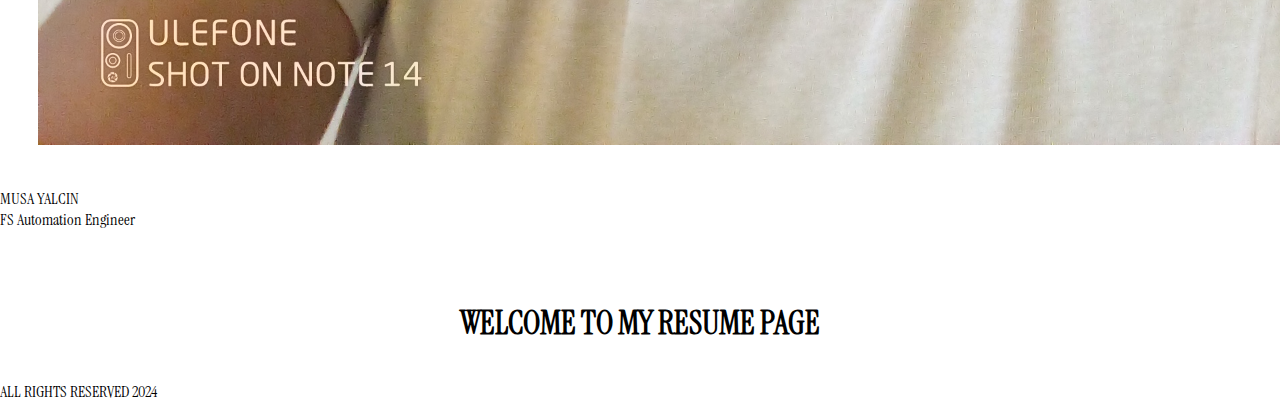
<file: homePage.html>
<!DOCTYPE html>
<html lang="en">
  <head>
    <meta charset="UTF-8" />
    <meta name="viewport" content="width=device-width, initial-scale=1.0" />
    <title>Home Page</title>
    <link rel="stylesheet" href="/styles/main.css" />
    <link
      rel="stylesheet"
      href="https://cdnjs.cloudflare.com/ajax/libs/font-awesome/6.0.0/css/all.min.css"
    />
  </head>
  <body>
    <div class="container">
      <div class="headerContainer">
        <div class="profil">
          <img
            class="image"
            src="/assets/images/profil foto.jpg"
            alt="profile picture"
          />
        </div>
        <div class="titre">
          <div class="name">MUSA YALCIN</div>
          <div class="metier">FS Automation Engineer</div>
        </div>
        <div class="icons">
          <a href="https://www.linkedin.com/in/musa-yalcin/" target="_blank"
            ><i class="fa-brands fa-linkedin"></i
          ></a>
          <a href="https://github.com/myalcin60" target="_blank"
            ><i class="fa-brands fa-github"></i
          ></a>
          <a href=""><i class="fa-solid fa-blog"></i></a>
        </div>
      </div>
      <div class="bodyContainer">
        <div class="menu">
          <a href="/homePage.html">Home page</a>
          <a href="/aboutMe.html">About me</a>
          <a href="/myProject.html">My projects</a>
          <a href="/contactMe.html">Contact me</a>
        </div>
        <div class="content" 
        style="display:flex;
        align-items: center;
        justify-content: center;">
          <h1>WELCOME TO MY RESUME PAGE</h1>
        </div>
      </div>
      <div class="footerContainer">
        <p>ALL RIGHTS RESERVED 2024</p>
      </div>
    </div>
  </body>
</html>
</file>
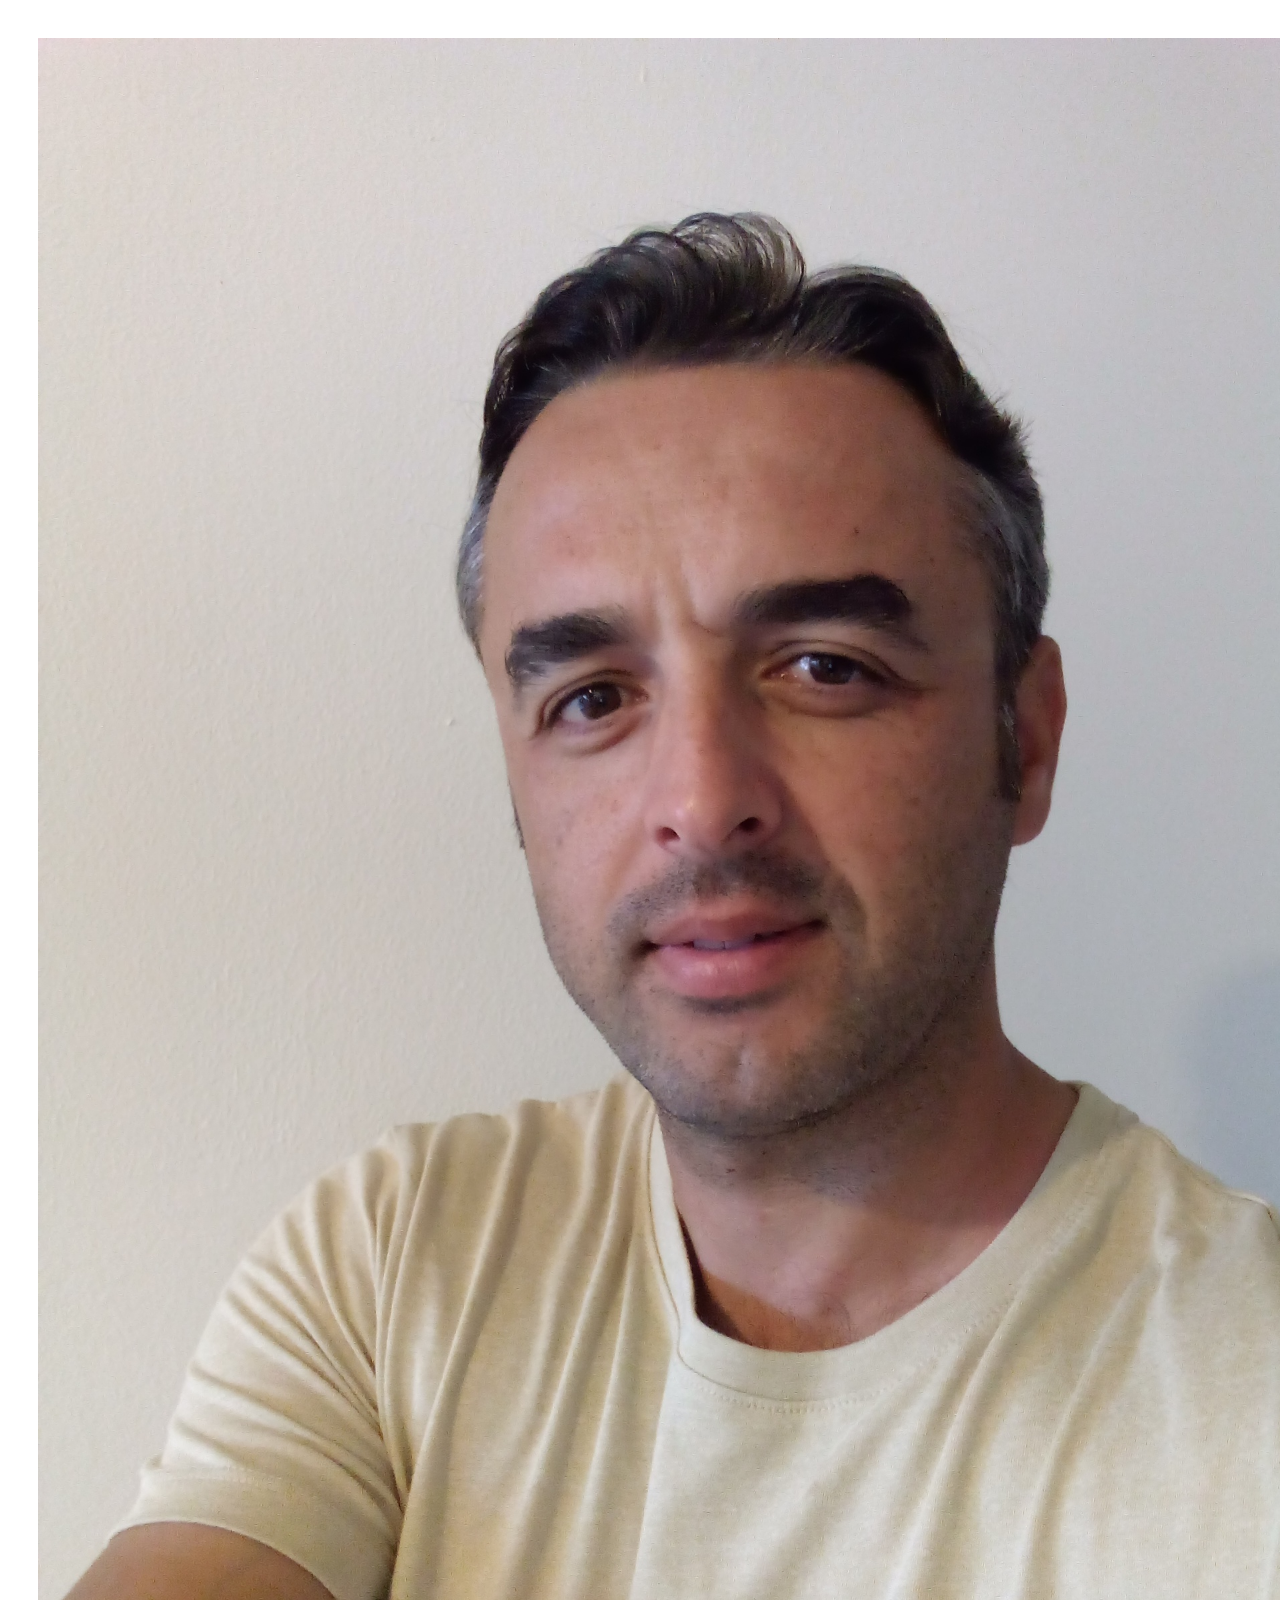
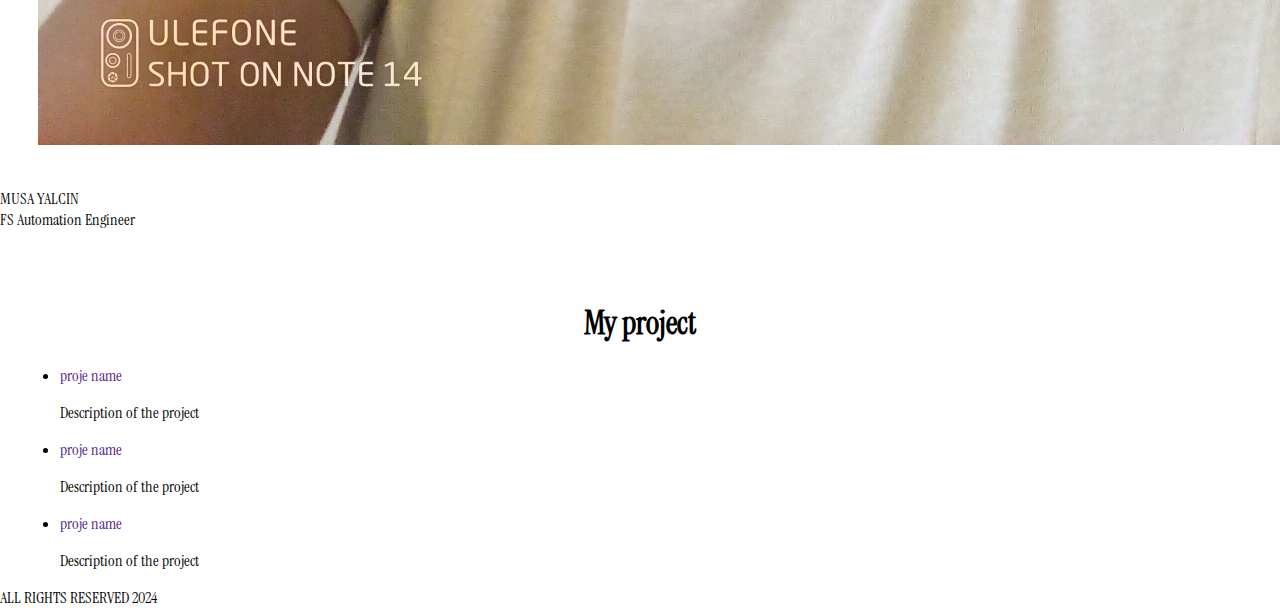
<file: myProject.html>
<!DOCTYPE html>
<html lang="en">
  <head>
    <meta charset="UTF-8" />
    <meta name="viewport" content="width=device-width, initial-scale=1.0" />
    <title>My Project</title>
    <link rel="stylesheet" href="/styles/main.css" />
    <link
      rel="stylesheet"
      href="https://cdnjs.cloudflare.com/ajax/libs/font-awesome/6.0.0/css/all.min.css"
    />
  </head>
  <body>
    <div class="container">
      <div class="headerContainer">
        <div class="profil">
          <img
            class="image"
            src="/assets/images/profil foto.jpg"
            alt="profile picture"
          />
        </div>
        <div class="titre">
          <div class="name">MUSA YALCIN</div>
          <div class="metier">FS Automation Engineer</div>
        </div>
        <div class="icons">
          <a href="https://www.linkedin.com/in/musa-yalcin/" target="_blank"
            ><i class="fa-brands fa-linkedin"></i
          ></a>
          <a href="https://github.com/myalcin60" target="_blank"
            ><i class="fa-brands fa-github"></i
          ></a>
          <a href=""><i class="fa-solid fa-blog"></i></a>
        </div>
      </div>
      <div class="bodyContainer">
        <div class="menu">
          <a href="/index.html">Home page</a>
          <a href="/aboutMe.html">About me</a>
          <a href="/myProject.html">My projects</a>
          <a href="/contactMe.html">Contact me</a>
        </div>
        <div class="content">
          <h1 style="text-align: center">My project</h1>
          <ul style="margin-left: 20px">
            <li>
              <a href="" style="text-decoration: none">proje name</a>
              <p>Description of the project</p>
            </li>
            <li>
              <a href="" style="text-decoration: none">proje name</a>
              <p>Description of the project</p>
            </li>
            <li>
              <a href="" style="text-decoration: none">proje name</a>
              <p>Description of the project</p>
            </li>
          </ul>
        </div>
      </div>
      <div class="footerContainer">
        <p>ALL RIGHTS RESERVED 2024</p>
      </div>
    </div>
  </body>
</html>
</file>
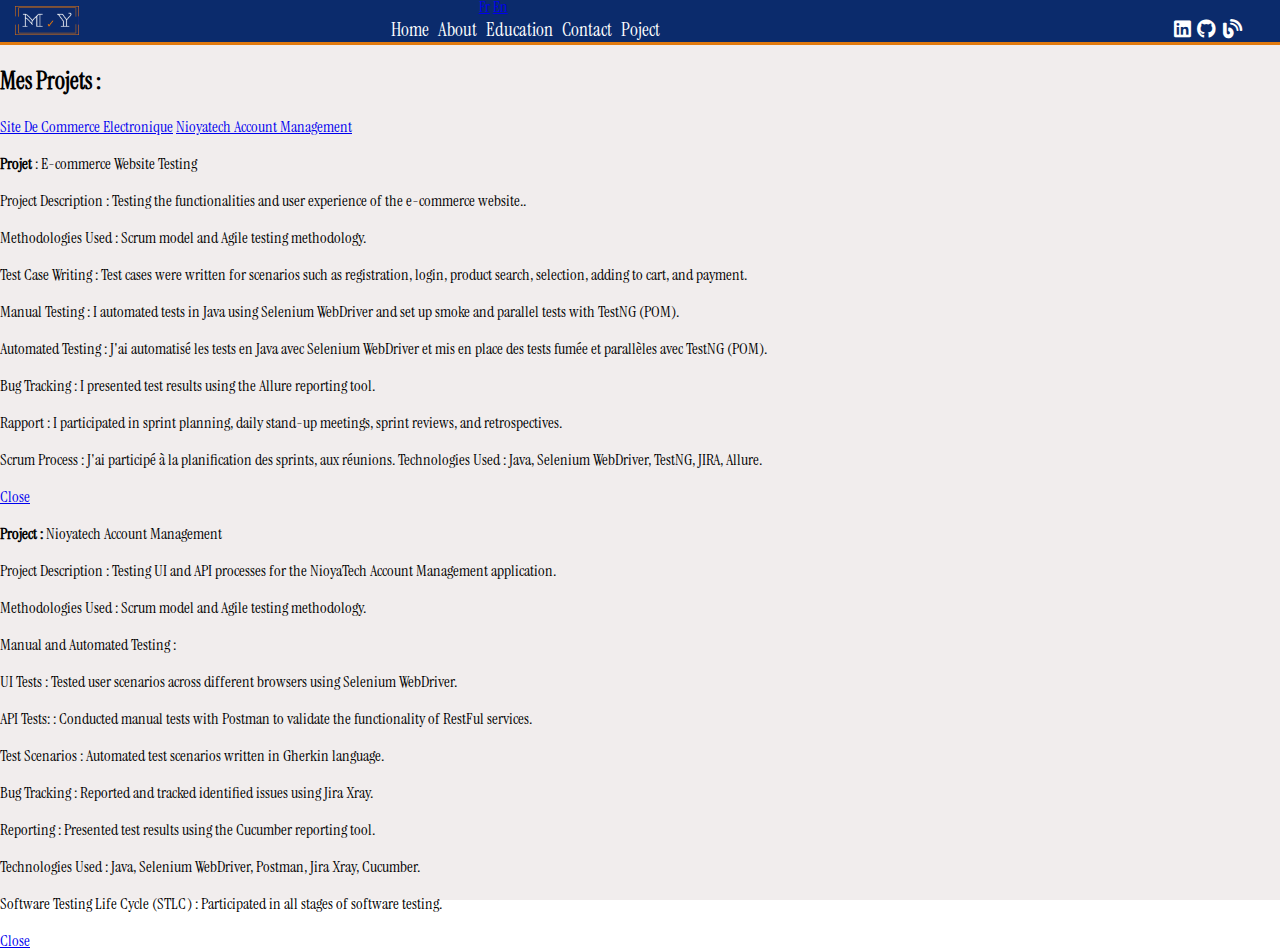
<file: project.html>
<!DOCTYPE html>
<html lang="en">
  <head>
    <meta charset="UTF-8" />
    <meta name="viewport" content="width=device-width, initial-scale=1.0" />
    <title>Project</title>
    <link rel="stylesheet" href="/styles/main.css" />
    <link
      rel="stylesheet"
      href="https://cdnjs.cloudflare.com/ajax/libs/font-awesome/6.0.0/css/all.min.css"
    />
  </head>
  <body style="background-color: rgb(241, 237, 237);">
    <div class="container">
      <div class="header">
        <div class="logo" >
          <a href="/index.html">
            <img class="image" src="/assets/MY logo.png" alt="logo" />
            </a>
        </div>
        <div class="language">
          <a  href="/fr.html">Fr</a>
          <a  href="/en.html">En</a>

          <div class="menu">
            <a href="/index.html">Home</a>
            <a href="/about.html">About</a>
            <a href="/Education - Training.html">Education</a>
            <a href="/contact.html">Contact</a>
            <a href="/project.html">Poject</a>
          </div>
        </div>
        <div class="icons">
          <a href="https://www.linkedin.com/in/musa-yalcin/" target="_blank"
            ><i class="fa-brands fa-linkedin"></i
          ></a>
          <a href="https://github.com/myalcin60" target="_blank"
            ><i class="fa-brands fa-github"></i
          ></a>
          <a href="https://www.superprof.fr/mathematiques-geometrie-cours-turc-succes-inevitable-approche-innovante.html"
           target="_blank">
           <i class="fa-solid fa-blog"></i>
          </a>
        </div>
      </div>
      <div>
        <H2>Mes Projets :</H2>
      </div>
      <div class="container-project"> 
        <a href="#proj1" class="pro" id="proj1-link">Site De Commerce Electronique</a>
        <a href="#proj2" class="pro" id="proj2-link">Nioyatech Account Management</a>
      </div>
      <div class="description-box" id="proj1">
        <p><strong>Projet</strong> :  E-commerce Website Testing</p>
          <p>Project Description : Testing the functionalities and user experience of the e-commerce website..</p>
        <p>  Methodologies Used : Scrum model and Agile testing methodology.
        </p> <p>Test Case Writing : Test cases were written for scenarios such as registration, login, product search, selection, adding to cart, and payment.</p>
         <p>
          Manual Testing : I automated tests in Java using Selenium WebDriver and set up smoke and parallel tests with TestNG (POM).
        </p> 
        <p>Automated Testing : J'ai automatisé les tests en Java avec Selenium WebDriver et
          mis en place des tests fumée et parallèles avec TestNG (POM).
        </p>
         <p>Bug Tracking : I presented test results using the Allure reporting tool.
          </p>
          <p> Rapport : I participated in sprint planning, daily stand-up meetings, sprint reviews, and retrospectives.
          </p>
            <p>Scrum Process : J'ai participé à la planification des sprints, aux réunions.
          Technologies Used : Java, Selenium WebDriver, TestNG, JIRA, Allure.</p>
        </p>
        <a href="#" class="close-btn">Close</a>
      </div>
      <div class="description-box" id="proj2">
          <p><strong>Project :</strong> Nioyatech Account Management</p>
           <p> Project Description : Testing UI and API processes for the NioyaTech Account Management application.
          </p>
          <p> Methodologies Used : Scrum model and Agile testing methodology.
          </p>
          <p> Manual and Automated Testing :
            <div>
              <p>UI Tests :  Tested user scenarios across different browsers using Selenium WebDriver.
          </p>
          <p>API Tests: :  Conducted manual tests with Postman to validate the functionality of RestFul services.</p>
          </div>
          </p>
          <p>Test Scenarios : Automated test scenarios written in Gherkin language.
          </p>
          <p> Bug Tracking : Reported and tracked identified issues using Jira Xray.
          </p>
          <p>Reporting : Presented test results using the Cucumber reporting tool.
          </p>
          <p> Technologies Used : Java, Selenium WebDriver, Postman, Jira Xray, Cucumber.
          </p>
           <p> Software Testing Life Cycle (STLC) : Participated in all stages of software testing.</p>
          <a href="#" class="close-btn">Close</a>
      </div>
    </div>
      <!-- MODÜLER JAVASCRIPT -->
      <script type="module" src="/styles/javascript.js"></script>
  </body>
</html>
</file>
<file: styles/main.css>
@import url('https://fonts.googleapis.com/css2?family=Bungee+Spice&family=Instrument+Serif:ital@1&family=Montserrat:wght@500&family=Nunito:ital@1&family=Open+Sans&family=PT+Sans&family=Rubik+Doodle+Shadow&family=Rubik+Scribble&family=Sevillana&display=swap');

:root {
  --primary: #101b40;
  --secondary: #0b2b6c;
  --third: #f68206e8;
  --fourth: #ffffff;
  --fifth: #d24613;
}
* {
  box-sizing: border-box;
  font-family: Instrument Serif;
}
.container {
  width: 100vw;
  height: 100vh;
}
html {
  background-color: var(--fourth);
}
body {
  margin: 0;
  overflow-x: hidden; /* Yatay scrollbar'ı gizle */
  overflow-y: auto; /* Dikey scrollbar'ı sürdür */
}

header {
  width: 100vw;
  background-color: #333;
  color: white;
  text-align: center;
  padding: 10px;
}
.header {
  width: auto;
  height: 5%;
  border-bottom: 3px solid var(--third);
  display: flex;
  align-items: end;
  justify-content: space-between;
  background-color: var(--secondary);
}
.menu {
  width: 78%;
  display: flex;
  display: flex;
  justify-content: right;
}
.menu > a {
  color: var(--fourth);
  padding-left: 5%;
  text-decoration: none;
  font-size: 1.2em; /* Başlık boyutunu belirleyin */
  transition: font-size 0.3s;
}
.menu > a:hover {
  color: var(--fifth);
}
.text > p :hover{
  color: var(--fifth);
}
.icons {
  width: 10%;
  display: flex;
  justify-content: right;
  margin-right: 3%;
}
.icons > a {
  color: var(--fourth);
  padding-left: 5%;
  font-size: 1.2em; /* Başlık boyutunu belirleyin */
  transition: font-size 0.3s; /* Geçiş efektini ekleyin */
}
.logo {
  display: flex;
  justify-content: center;
  align-items: center;
  width: 5%;
  margin-left: 1%;
  
}
.image{
  
  margin: 3%;
  width: 100%;
  max-width: 100%;
  height: auto;
}
.image > p {
  font-size: 1.1em; /* Başlık boyutunu belirleyin */
  transition: font-size 0.3s;
  margin: 1%;
}
.image > img{
  max-width: 100%;
  width: 10%;
}

.hi {
  position: absolute;
  top: 10%;
  left: 12%;
  font-size: 1.2em; /* Başlık boyutunu belirleyin */
  transition: font-size 0.3s; /* Geçiş efektini ekleyin */
}
.text {
  position: absolute;
  top: 35%;
  left: 32%;
  font-size: 1.2em; /* Başlık boyutunu belirleyin */
  transition: font-size 0.3s; /* Geçiş efektini ekleyin */
}
.body{ 
  width: auto;
  max-width:100%;
  height: auto;
}
.picture {
  max-width: 100%;
  height: auto;
  position: absolute;
  top: 40%;
  left: 45%;
}
@media (max-width: 600px) {
  .picture {
    max-width: 50%;
  
  }
  .hi {
    font-size: 0.7em; /* Ekran küçüldükçe başlık boyutunu küçültün */
  }
  .text{
    font-size: 0.7em;
  }
  .body{
    width:50% ;
  }
  .menu > a {
    font-size: 0.7em;
  }
  .icons > a {
    font-size: 0.7em;
  }
  .image{
    width: 300%;
  }
  .image > img{
    Width: 25%
  }
  .image > p {
    font-size: 0.7em;
  }
  
}
</file>
